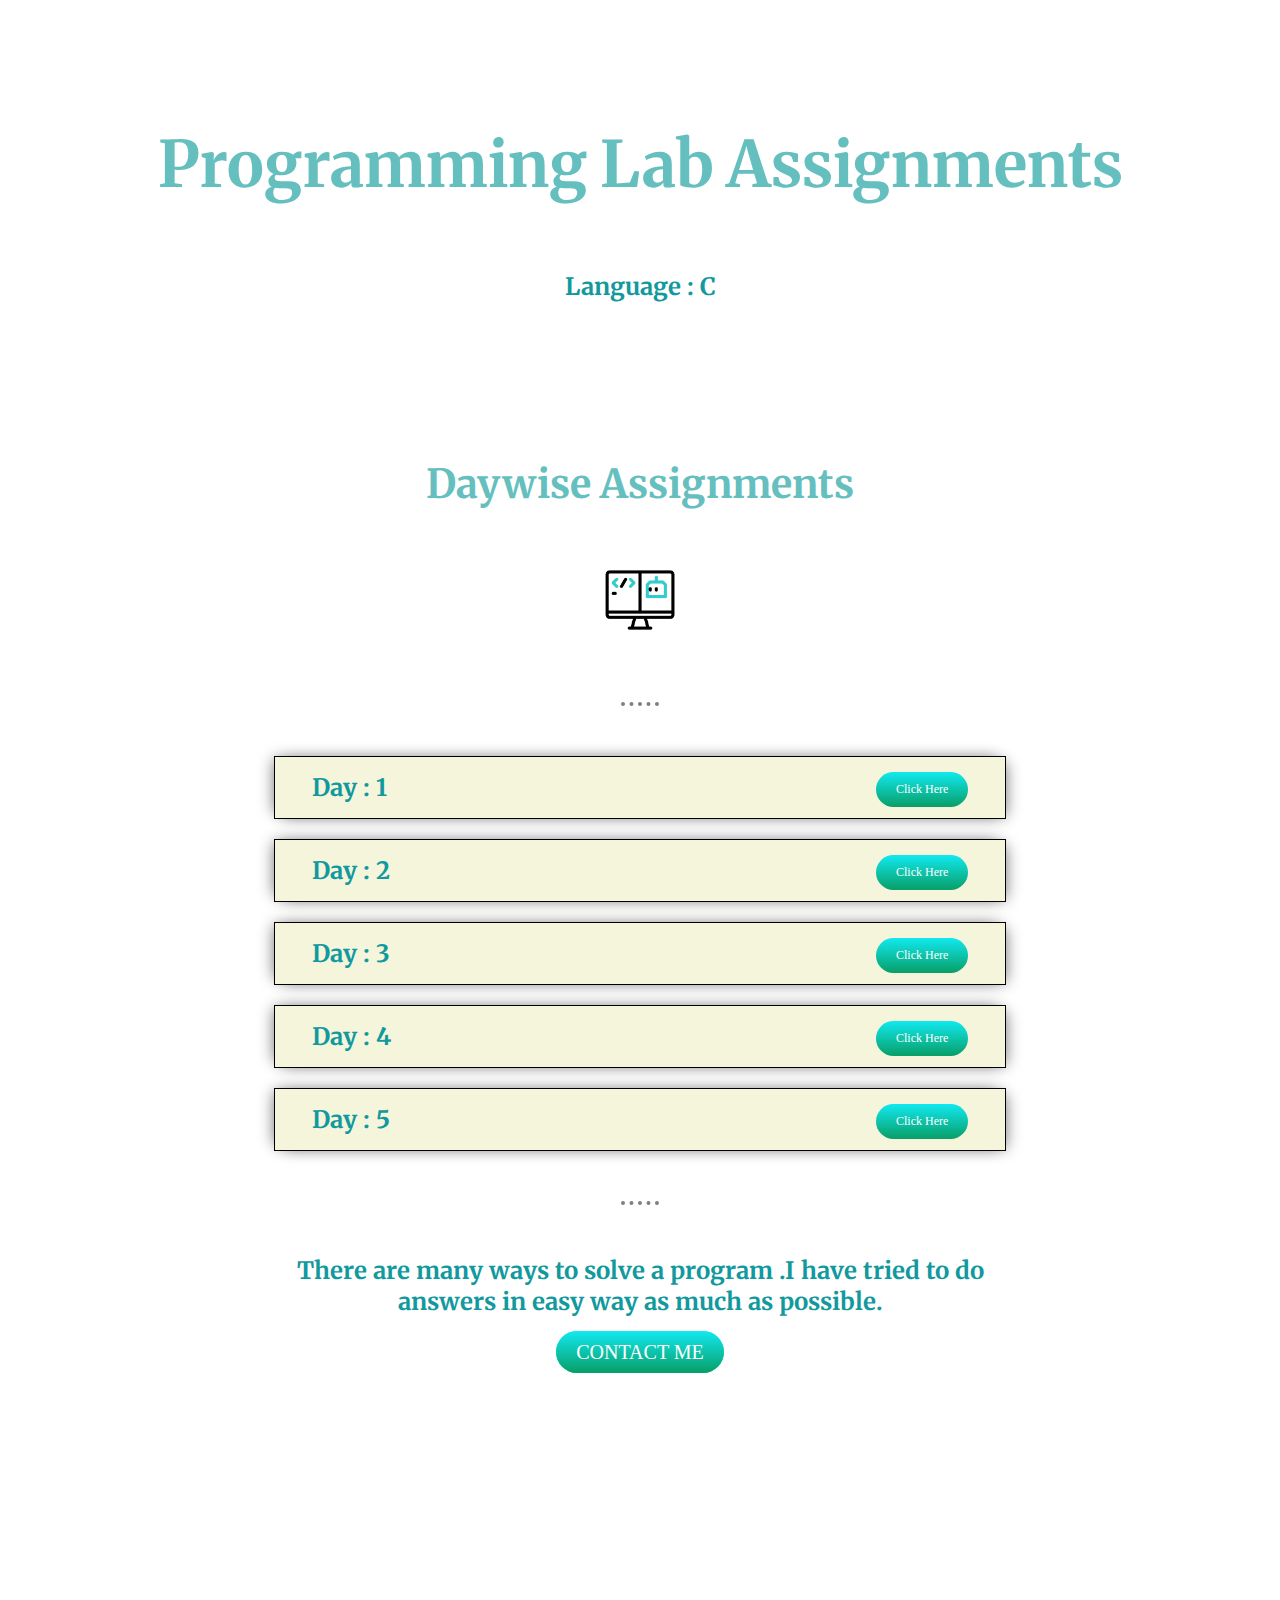
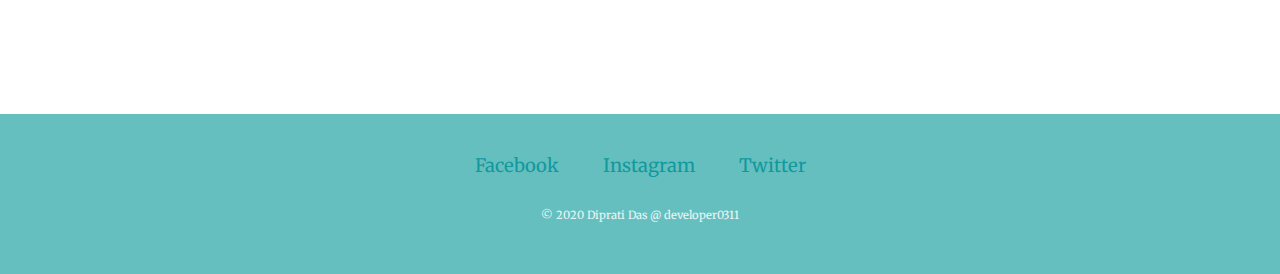
<file: index.html>
<!DOCTYPE html>
<html lang="en">
<head>
    <meta charset="UTF-8">
    <meta http-equiv="X-UA-Compatible" content="IE=edge">
    <meta name="viewport" content="width=device-width, initial-scale=1.0">
    <title>Diprati's website ❤</title>
    <link rel="stylesheet" href="style.css">
    <link rel="icon" href="favicon.ico">
    <link rel="preconnect" href="https://fonts.googleapis.com">
    <link rel="preconnect" href="https://fonts.gstatic.com" crossorigin>
    <link href="https://fonts.googleapis.com/css2?family=Merriweather:ital,wght@1,300&family=Noto+Serif:ital@1&family=Sofia+Sans+Semi+Condensed:ital,wght@1,200&display=swap" rel="stylesheet">
</head>
<body>
    <div class="top-container">
        <h1>Programming Lab Assignments</h1>
        <h3>Language : C</h3>
    </div>

    <div class="middle-container">
        <div class="day">
            <h2>Daywise Assignments</h2>
            <img class="code-picture" src="coding-picture.gif">
            <hr>
            <div class="day-row">
                <h3>Day : 1</h3>
                <a class="btn" href="day-1.html">Click Here</a>
            </div>
            <div class="day-row">
                <h3>Day : 2</h3>
                <a class="btn" href="day-2.html">Click Here</a>
            </div>
            <div class="day-row">
                <h3>Day : 3</h3>
                <a class="btn" href="day-3.html">Click Here</a>
            </div>
            <div class="day-row">
                <h3>Day : 4</h3>
                <a class="btn" href="day-4.html">Click Here</a>
            </div>
            <div class="day-row">
                <h3>Day : 5</h3>
                <a class="btn" href="day-5.html">Click Here</a>
            </div>
            <hr>
            <div class="contact-me">
                <h3>There are many ways to solve a program .I have tried to do answers in easy way as much as possible.</h3>
                <a class="btn" href="mailto:dipratidas2004@gmail.com">CONTACT ME</a>
            </div>
        </div>
    </div>

    <div class="bottom-container">
        <a class="footer-link" href="https://www.facebook.com/profile.php?id=100034527431504&mibextid=ZbWKwL">Facebook</a>
        <a class="footer-link" href="https://instagram.com/ek_villain_3114?igshid=YmMyMTA2M2Y=">Instagram</a>
        <a class="footer-link" href="https://twitter.com/lover_boy_0311?t=4eIKd6hyT37TudLRK-Igwg&s=09">Twitter</a>
        <p class="copyright-message">© 2020 Diprati Das @ developer0311</p>
    </div>
</body>
</html>
</file>
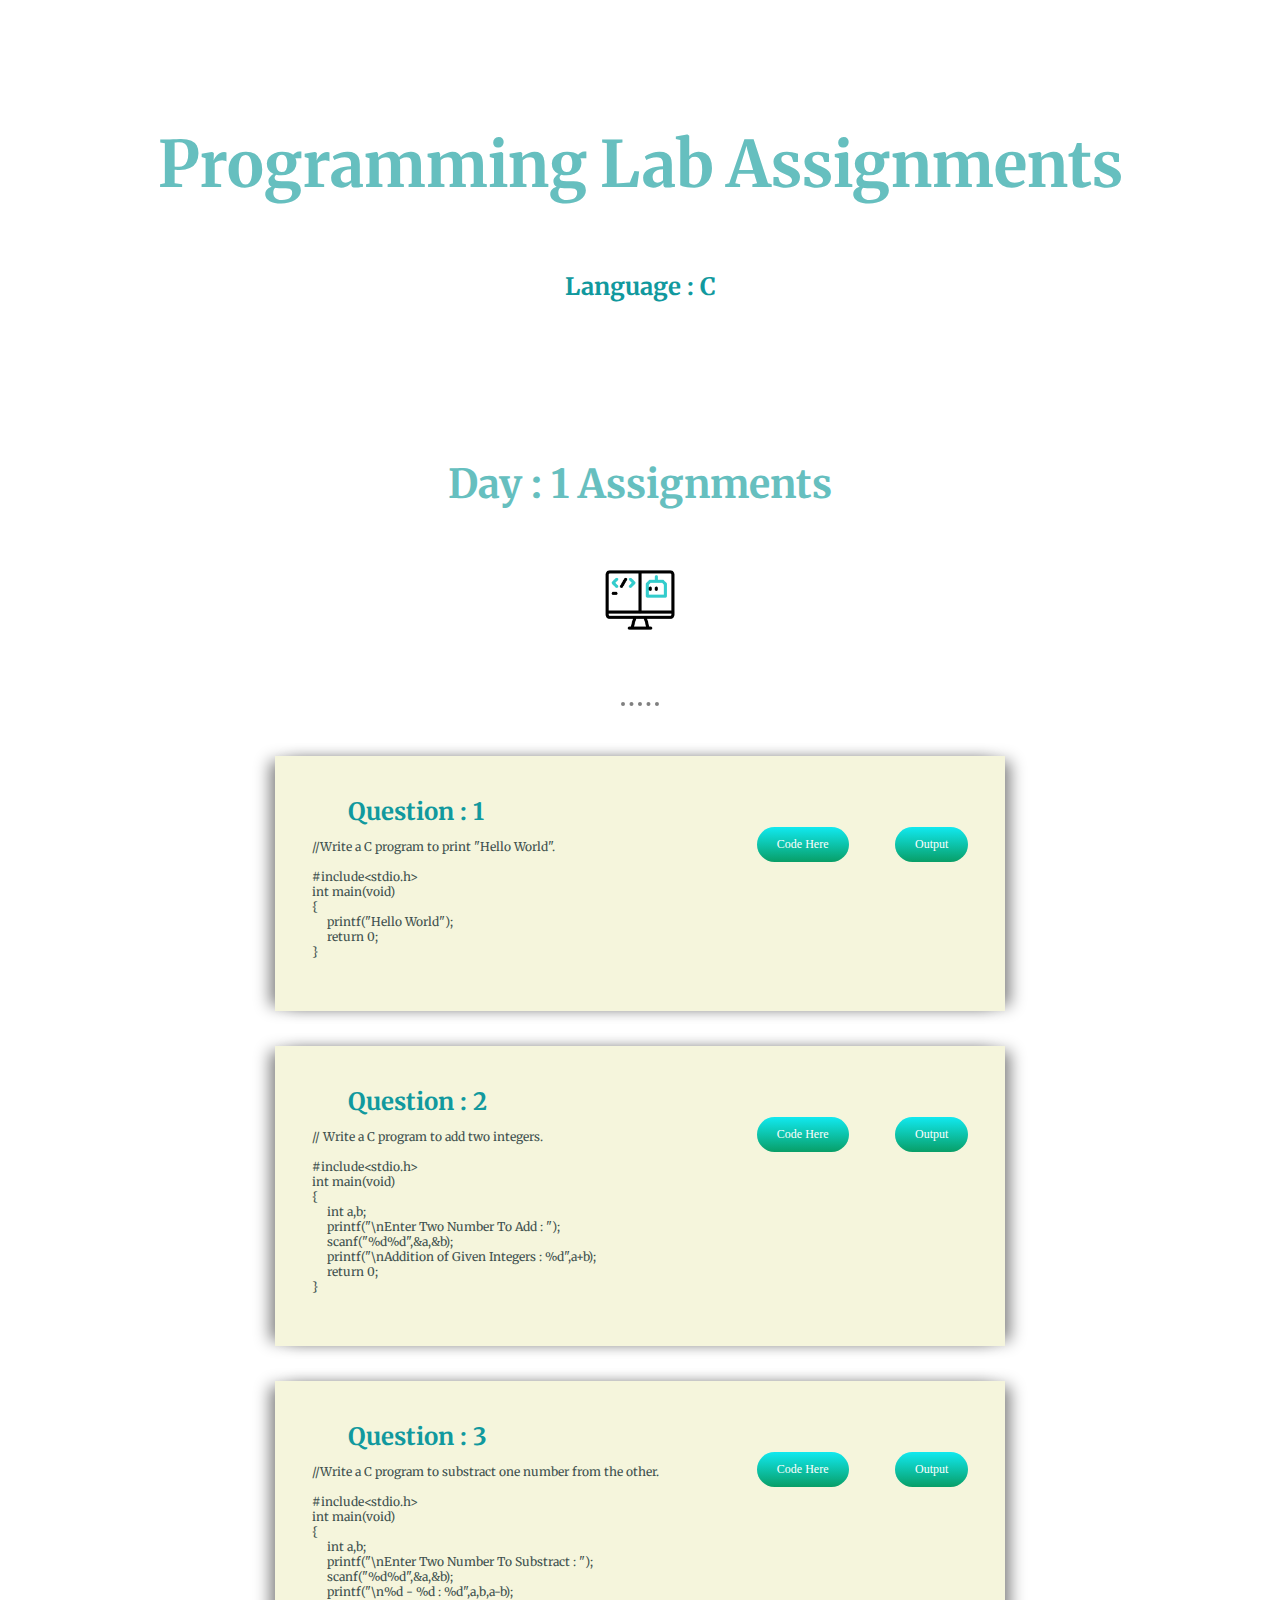
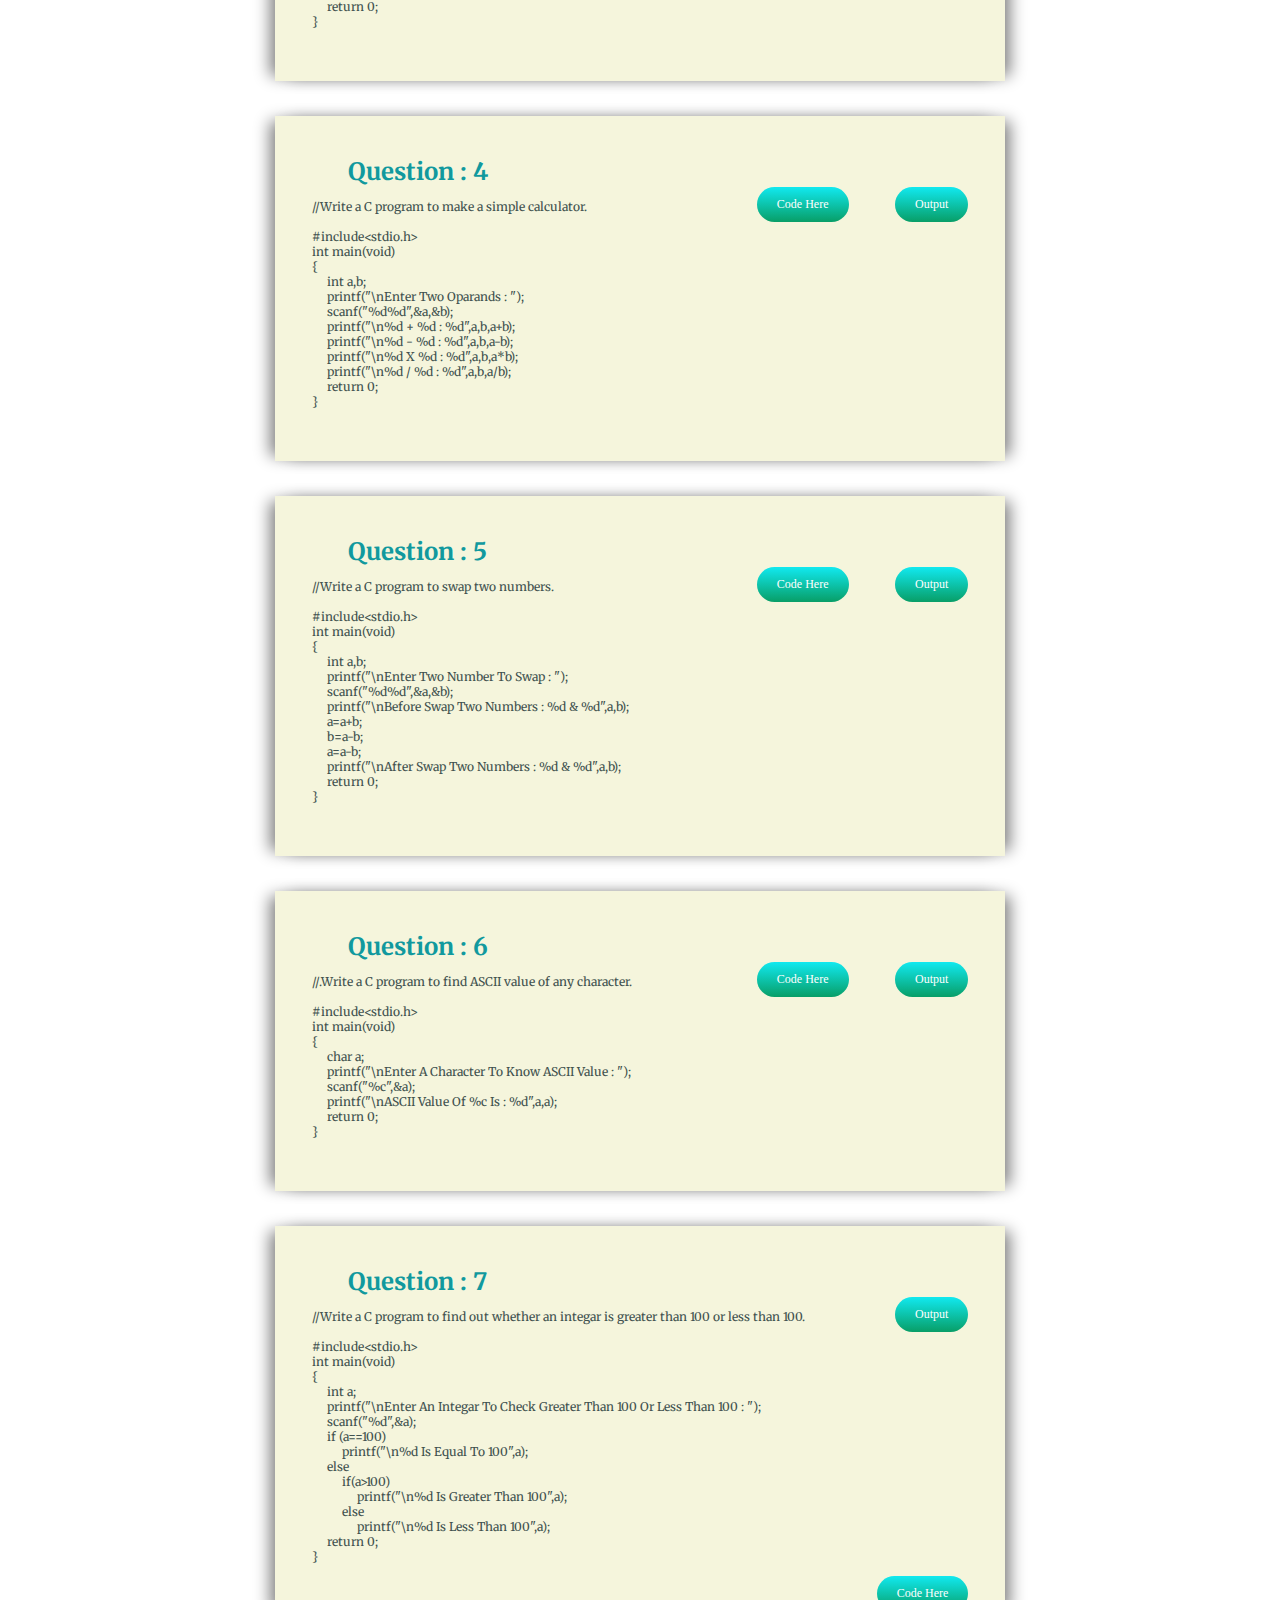
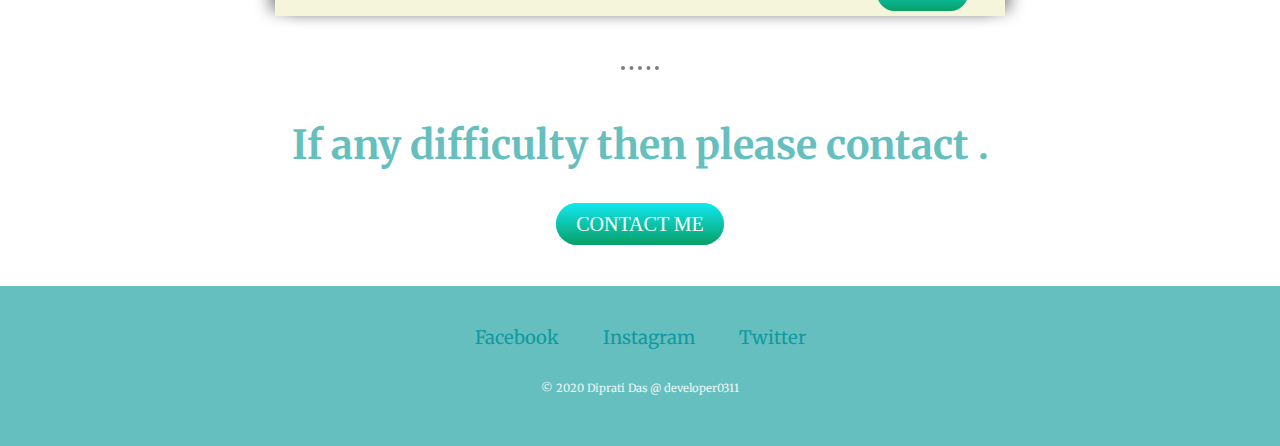
<file: day-1.html>
<!DOCTYPE html>
<html lang="en">
<head>
    <meta charset="UTF-8">
    <meta http-equiv="X-UA-Compatible" content="IE=edge">
    <meta name="viewport" content="width=device-width, initial-scale=1.0">
    <title>Diprati's website ❤</title>
    <link rel="stylesheet" href="style-1.css">
    <link rel="icon" href="favicon.ico">
    <link rel="preconnect" href="https://fonts.googleapis.com">
    <link rel="preconnect" href="https://fonts.gstatic.com" crossorigin>
    <link href="https://fonts.googleapis.com/css2?family=Merriweather:ital,wght@1,300&family=Noto+Serif:ital@1&family=Sofia+Sans+Semi+Condensed:ital,wght@1,200&display=swap" rel="stylesheet">
</head>
<body>
    <div class="top-container">
        <h1>Programming Lab Assignments</h1>
        <h3>Language : C</h3>
    </div>

    <div class="middle-container">
        <div class="day-1">
            <h2>Day : 1 Assignments</h2>
            <img class="code-picture" src="coding-picture.gif">
            <hr>
            <div class="ans-row">
                <h3>Question : 1</h3><br>
                <p>//Write a C program to print "Hello World".<br><br>
                    #include&#60stdio.h&#62<br>
                    int main(void)<br>
                    {<br>
                    &nbsp&nbsp&nbsp&nbsp    printf("Hello World");<br>
                    &nbsp&nbsp&nbsp&nbsp    return 0;<br>
                    }<br></p>
                <a class="btn" href="hello-world.png">Output</a>
                <a class="btn" href="hello-world.cpp">Code Here</a>
            </div>

            <div class="ans-row">
                <h3>Question : 2</h3><br>
                <p>// Write a C program to add two integers.<br><br>
                    #include&#60stdio.h&#62<br>
                    int main(void)<br>
                    {<br>
                    &nbsp&nbsp&nbsp&nbsp    int a,b;<br>
                    &nbsp&nbsp&nbsp&nbsp    printf("\nEnter Two Number To Add : ");<br>
                    &nbsp&nbsp&nbsp&nbsp    scanf("%d%d",&a,&b);<br>
                    &nbsp&nbsp&nbsp&nbsp    printf("\nAddition of Given Integers : %d",a+b);<br>
                    &nbsp&nbsp&nbsp&nbsp    return 0;<br>
                    }<br></p>
                <a class="btn" href="add-two-integers.png">Output</a>
                <a class="btn" href="add-two-integers.cpp">Code Here</a>
            </div>
            <div class="ans-row">
                <h3>Question : 3</h3><br>
                <p>//Write a C program to substract one number from the other.<br><br>
                    #include&#60stdio.h&#62<br>
                    int main(void)<br>
                    {<br>
                    &nbsp&nbsp&nbsp&nbsp    int a,b;<br>
                    &nbsp&nbsp&nbsp&nbsp    printf("\nEnter Two Number To Substract : ");<br>
                    &nbsp&nbsp&nbsp&nbsp    scanf("%d%d",&a,&b);<br>
                    &nbsp&nbsp&nbsp&nbsp    printf("\n%d - %d : %d",a,b,a-b);<br>
                    &nbsp&nbsp&nbsp&nbsp    return 0;<br>
                    }<br></p>
                <a class="btn" href="substract-one-from-the-other.png">Output</a>
                <a class="btn" href="substract-one-from-the-other.cpp">Code Here</a>
            </div>
            <div class="ans-row">
                <h3>Question : 4</h3><br>
                <p>//Write a C program to make a simple calculator.<br><br>
                    #include&#60stdio.h&#62<br>
                    int main(void)<br>
                    {<br>
                    &nbsp&nbsp&nbsp&nbsp    int a,b;<br>
                    &nbsp&nbsp&nbsp&nbsp    printf("\nEnter Two Oparands : ");<br>
                    &nbsp&nbsp&nbsp&nbsp    scanf("%d%d",&a,&b);<br>
                    &nbsp&nbsp&nbsp&nbsp    printf("\n%d + %d : %d",a,b,a+b);<br>
                    &nbsp&nbsp&nbsp&nbsp    printf("\n%d - %d : %d",a,b,a-b);<br>
                    &nbsp&nbsp&nbsp&nbsp    printf("\n%d X %d : %d",a,b,a*b);<br>
                    &nbsp&nbsp&nbsp&nbsp    printf("\n%d / %d : %d",a,b,a/b);<br>
                    &nbsp&nbsp&nbsp&nbsp    return 0;<br>
                    }<br></p>
                <a class="btn" href="simple-calculator.png">Output</a>
                <a class="btn" href="simple-calculator.cpp">Code Here</a>
            </div>
            <div class="ans-row">
                <h3>Question : 5</h3><br>
                <p>//Write a C program to swap two numbers.<br><br>
                    #include&#60stdio.h&#62<br>
                    int main(void)<br>
                    {<br>
                    &nbsp&nbsp&nbsp&nbsp    int a,b;<br>
                    &nbsp&nbsp&nbsp&nbsp    printf("\nEnter Two Number To Swap : ");<br>
                    &nbsp&nbsp&nbsp&nbsp    scanf("%d%d",&a,&b);<br>
                    &nbsp&nbsp&nbsp&nbsp    printf("\nBefore Swap Two Numbers : %d & %d",a,b);<br>
                    &nbsp&nbsp&nbsp&nbsp    a=a+b;<br>
                    &nbsp&nbsp&nbsp&nbsp    b=a-b;<br>
                    &nbsp&nbsp&nbsp&nbsp    a=a-b;<br>
                    &nbsp&nbsp&nbsp&nbsp    printf("\nAfter Swap Two Numbers : %d & %d",a,b);<br>
                    &nbsp&nbsp&nbsp&nbsp    return 0;<br>
                    }<br></p>
                <a class="btn" href="swap-two-numbers.png">Output</a>
                <a class="btn" href="swap-two-numbers.cpp">Code Here</a>
            </div>
            <div class="ans-row">
                <h3>Question : 6</h3><br>
                <p>//.Write a C program to find ASCII value of any character.<br><br>
                    #include&#60stdio.h&#62<br>
                    int main(void)<br>
                    {<br>
                    &nbsp&nbsp&nbsp&nbsp    char a;<br>
                    &nbsp&nbsp&nbsp&nbsp    printf("\nEnter A Character To Know ASCII Value : ");<br>
                    &nbsp&nbsp&nbsp&nbsp    scanf("%c",&a);<br>
                    &nbsp&nbsp&nbsp&nbsp    printf("\nASCII Value Of %c Is : %d",a,a);<br>
                    &nbsp&nbsp&nbsp&nbsp    return 0;<br>
                    }<br></p>
                <a class="btn" href="ASCII-value-of-any-character.png">Output</a>
                <a class="btn" href="ASCII-value-of-any-character.cpp">Code Here</a>
            </div>
            <div class="ans-row">
                <h3>Question : 7</h3><br>
                <p>//Write a C program to find out whether an integar is greater than 100 or less than 100.<br><br>
                    #include&#60stdio.h&#62<br>
                    int main(void)<br>
                    {<br>
                    &nbsp&nbsp&nbsp&nbsp    int a;<br>
                    &nbsp&nbsp&nbsp&nbsp    printf("\nEnter An Integar To Check Greater Than 100 Or Less Than 100 : ");<br>
                    &nbsp&nbsp&nbsp&nbsp    scanf("%d",&a);<br>
                    &nbsp&nbsp&nbsp&nbsp    if (a==100)<br>
                    &nbsp&nbsp&nbsp&nbsp    &nbsp&nbsp&nbsp&nbsp    printf("\n%d Is Equal To 100",a);<br>
                    &nbsp&nbsp&nbsp&nbsp    else<br>
                    &nbsp&nbsp&nbsp&nbsp    &nbsp&nbsp&nbsp&nbsp    if(a>100)<br>
                    &nbsp&nbsp&nbsp&nbsp    &nbsp&nbsp&nbsp&nbsp    &nbsp&nbsp&nbsp&nbsp    printf("\n%d Is Greater Than 100",a);<br>
                    &nbsp&nbsp&nbsp&nbsp    &nbsp&nbsp&nbsp&nbsp    else<br>
                    &nbsp&nbsp&nbsp&nbsp    &nbsp&nbsp&nbsp&nbsp    &nbsp&nbsp&nbsp&nbsp    printf("\n%d Is Less Than 100",a);<br>
                    &nbsp&nbsp&nbsp&nbsp    return 0;<br>
                    }<br></p>
                <a class="btn" href="whether-an-integar-is-greater-than-100-or-less-than-100.png">Output</a>
                <a class="btn" href="whether-an-integar-is-greater-than-100-or-less-than-100.cpp">Code Here</a>
            </div>
            <!--<div class="ans-row">
                <h3>Question : </h3><br>
                <p></p>
                <a class="btn" href="">Output</a>
                <a class="btn" href="">Code Here</a>
            </div>-->
            <hr>
            <div class="contact-me">
                <h2>If any difficulty then please contact .</h2>
                <a class="btn" href="mailto:dipratidas2004@gmail.com">CONTACT ME</a>
            </div>
        </div>
    </div>

    <div class="bottom-container">
        <a class="footer-link" href="https://www.facebook.com/profile.php?id=100034527431504&mibextid=ZbWKwL">Facebook</a>
        <a class="footer-link" href="https://instagram.com/ek_villain_3114?igshid=YmMyMTA2M2Y=">Instagram</a>
        <a class="footer-link" href="https://twitter.com/lover_boy_0311?t=4eIKd6hyT37TudLRK-Igwg&s=09">Twitter</a>
        <p class="copyright-message">© 2020 Diprati Das @ developer0311</p>
    </div>
</body>
</html>
</file>
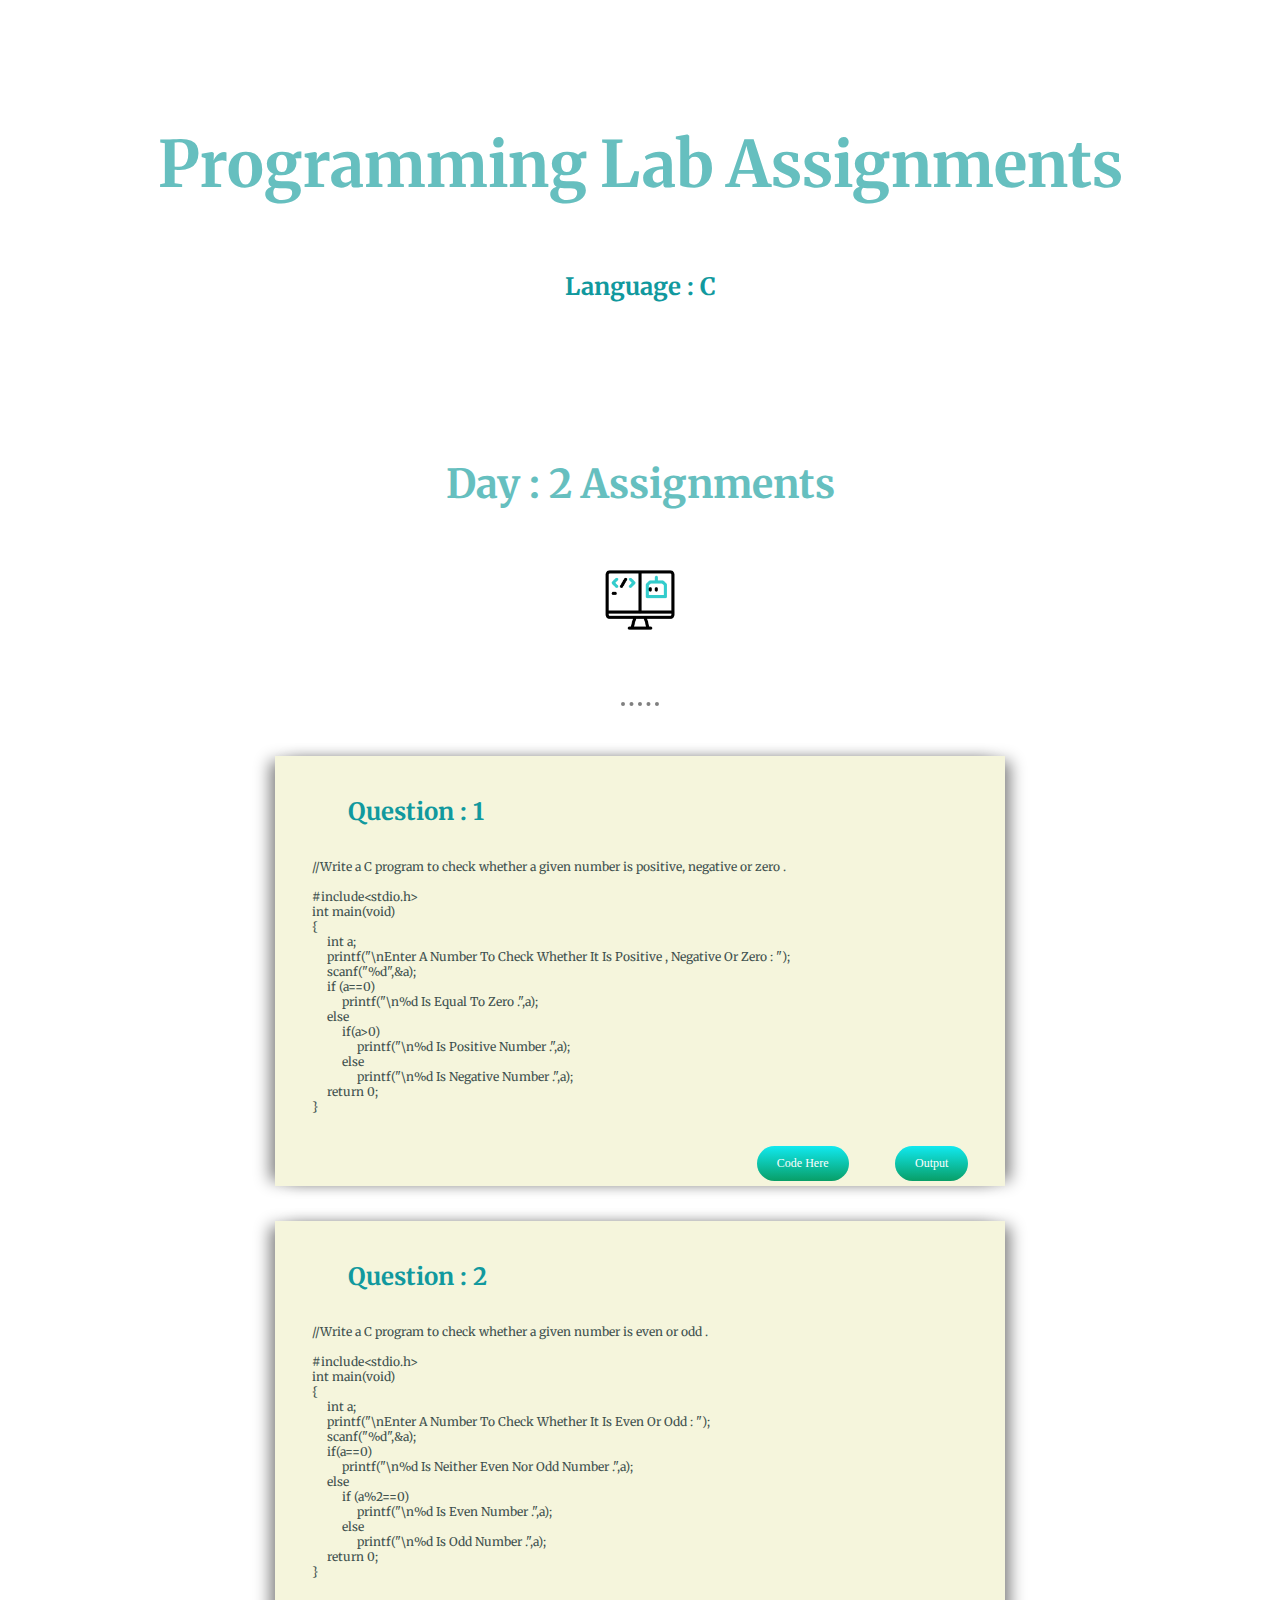
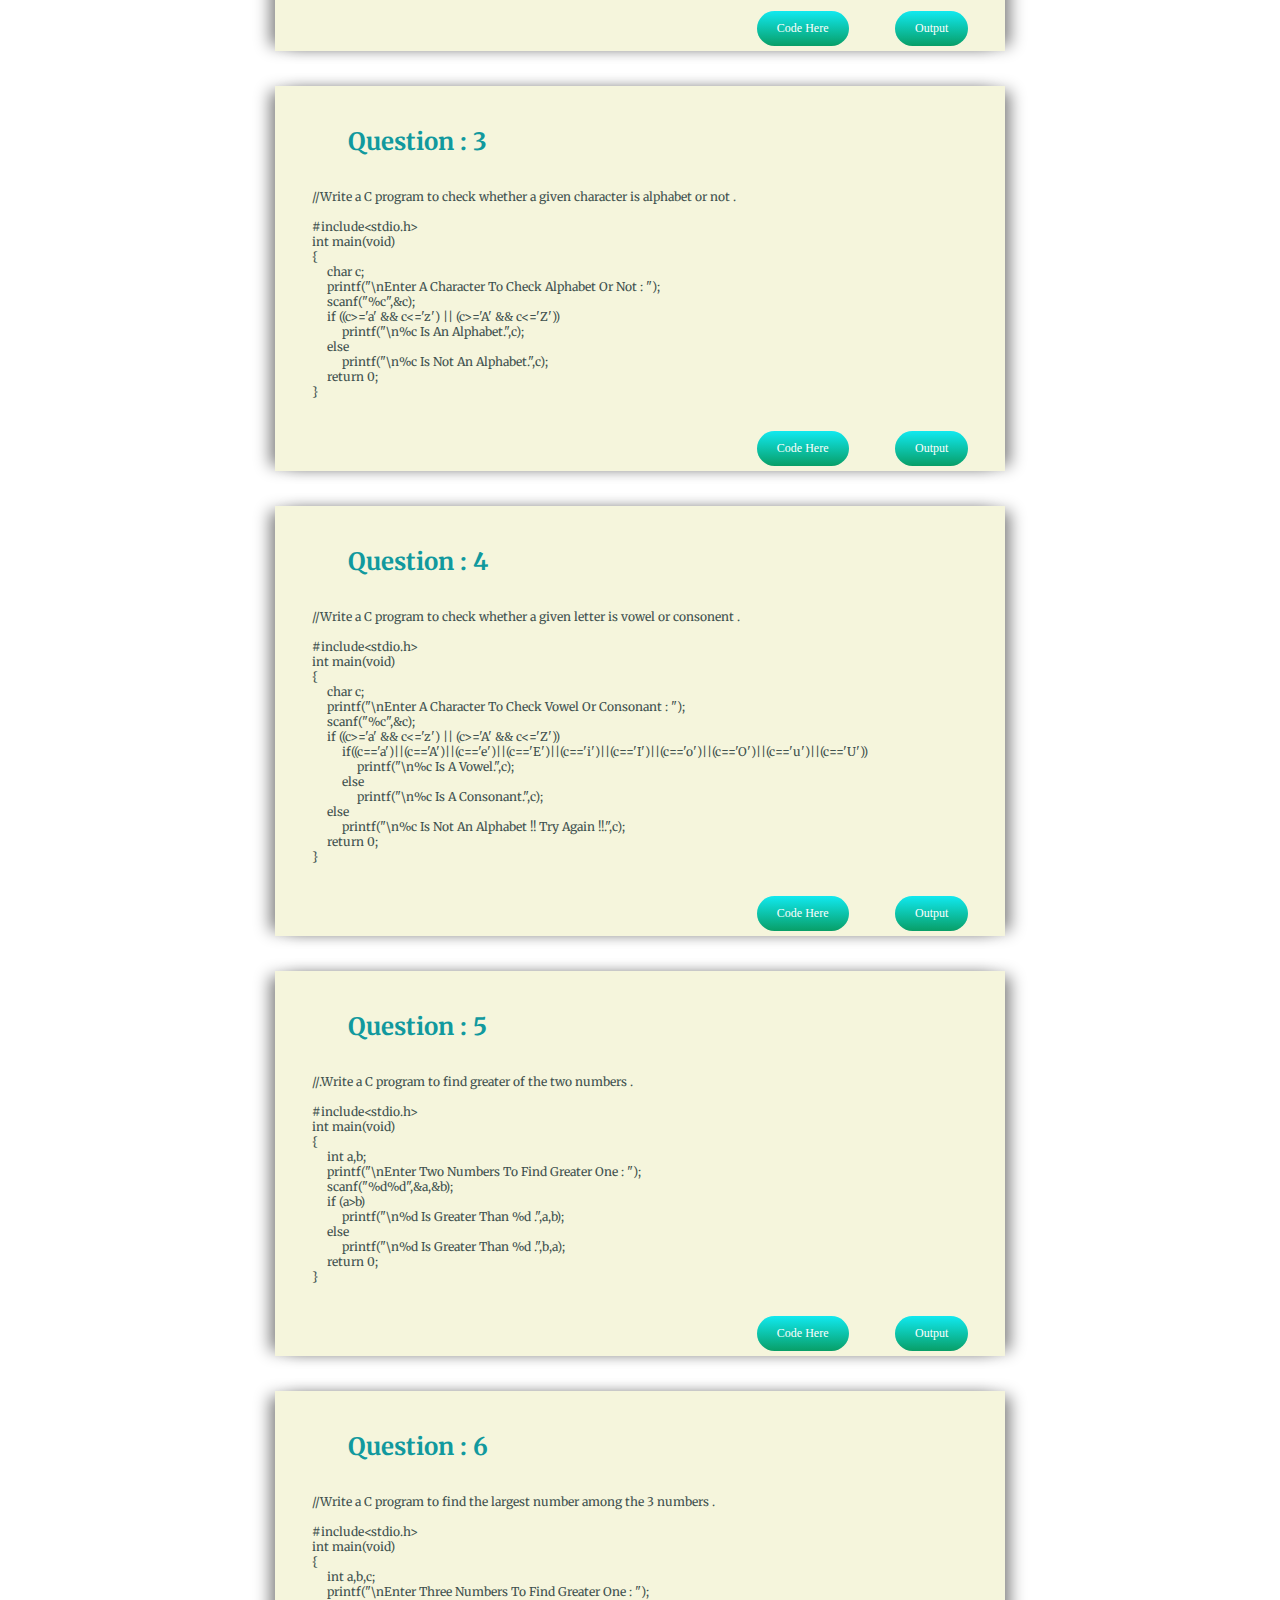
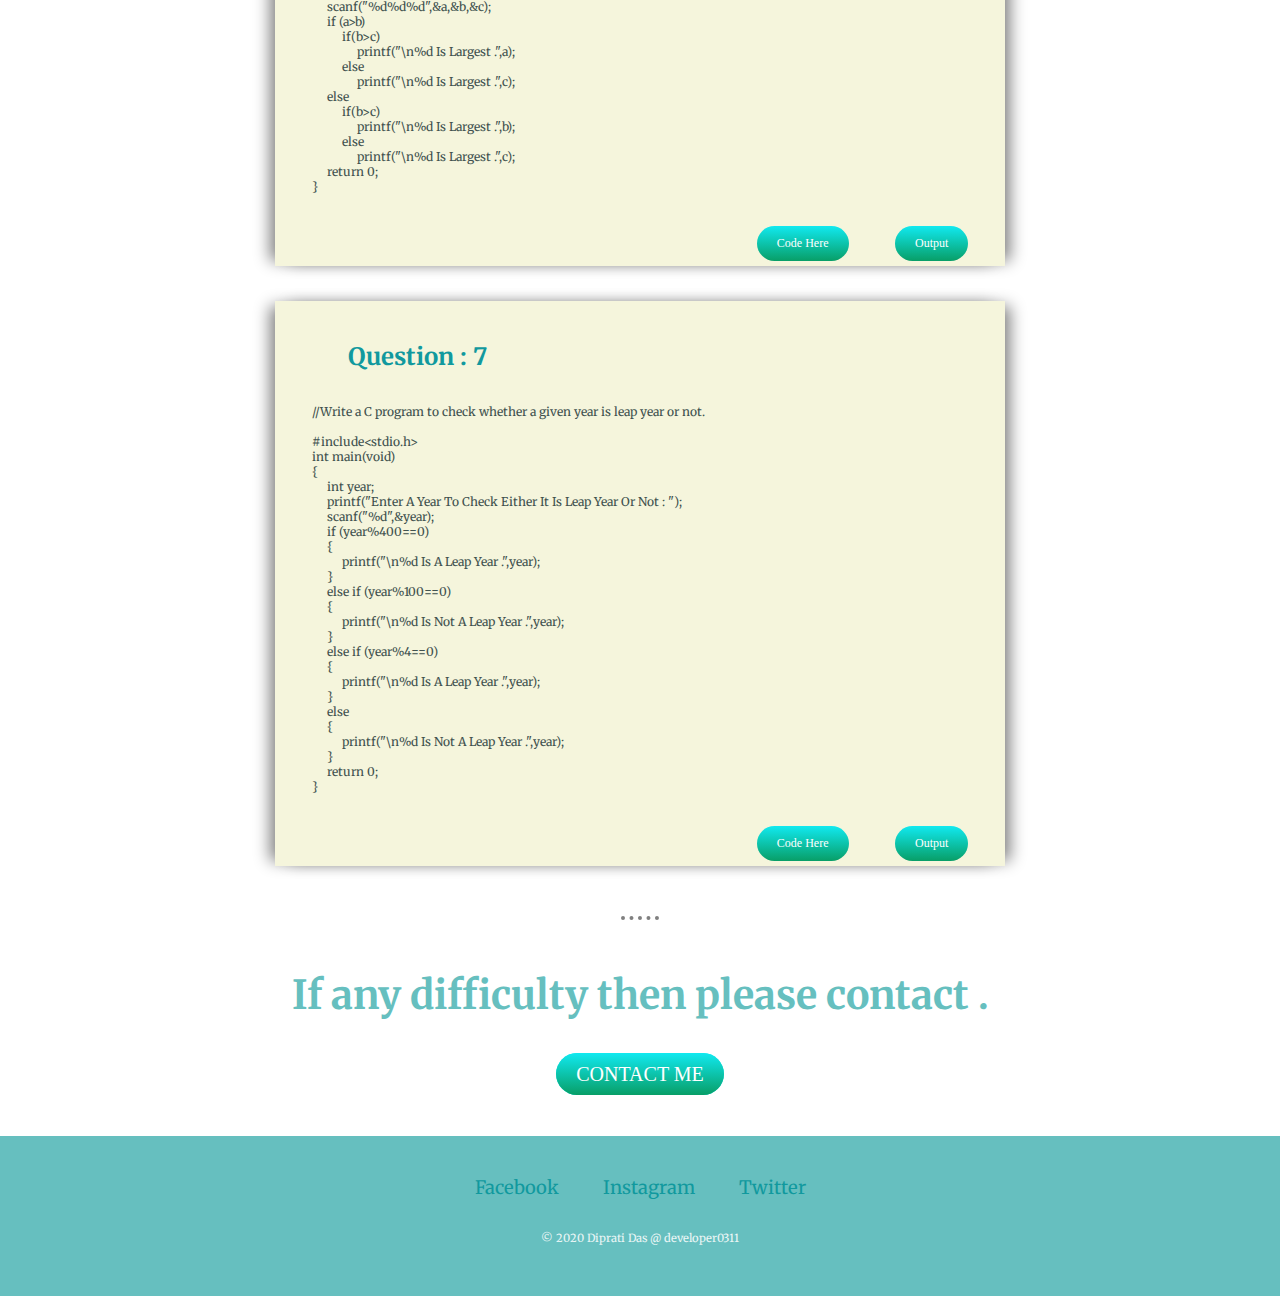
<file: day-2.html>
<!DOCTYPE html>
<html lang="en">
<head>
    <meta charset="UTF-8">
    <meta http-equiv="X-UA-Compatible" content="IE=edge">
    <meta name="viewport" content="width=device-width, initial-scale=1.0">
    <title>Diprati's website ❤</title>
    <link rel="stylesheet" href="style-1.css">
    <link rel="icon" href="favicon.ico">
    <link rel="preconnect" href="https://fonts.googleapis.com">
    <link rel="preconnect" href="https://fonts.gstatic.com" crossorigin>
    <link href="https://fonts.googleapis.com/css2?family=Merriweather:ital,wght@1,300&family=Noto+Serif:ital@1&family=Sofia+Sans+Semi+Condensed:ital,wght@1,200&display=swap" rel="stylesheet">
</head>

<body>
    <div class="top-container">
        <h1>Programming Lab Assignments</h1>
        <h3>Language : C</h3>
    </div>

    <div class="middle-container">
        <div class="day-1">
            <h2>Day : 2 Assignments</h2>
            <img class="code-picture" src="coding-picture.gif">
            <hr>
            <div class="ans-row">
                <h3>Question : 1</h3><br><br>
                <p>//Write a C program to check whether a given number is positive, negative or zero .<br><br>
                    #include&#60stdio.h&#62<br>
                    int main(void)<br>
                    {<br>
                    &nbsp&nbsp&nbsp&nbsp    int a;<br>
                    &nbsp&nbsp&nbsp&nbsp    printf("\nEnter A Number To Check Whether It Is Positive , Negative Or Zero : ");<br>
                    &nbsp&nbsp&nbsp&nbsp    scanf("%d",&a);<br>
                    &nbsp&nbsp&nbsp&nbsp    if (a==0)<br>
                    &nbsp&nbsp&nbsp&nbsp    &nbsp&nbsp&nbsp&nbsp    printf("\n%d Is Equal To Zero .",a);<br>
                    &nbsp&nbsp&nbsp&nbsp    else<br>
                    &nbsp&nbsp&nbsp&nbsp    &nbsp&nbsp&nbsp&nbsp    if(a>0)<br>
                    &nbsp&nbsp&nbsp&nbsp    &nbsp&nbsp&nbsp&nbsp    &nbsp&nbsp&nbsp&nbsp    printf("\n%d Is Positive Number .",a);<br>
                    &nbsp&nbsp&nbsp&nbsp    &nbsp&nbsp&nbsp&nbsp    else<br>
                    &nbsp&nbsp&nbsp&nbsp    &nbsp&nbsp&nbsp&nbsp    &nbsp&nbsp&nbsp&nbsp    printf("\n%d Is Negative Number .",a);<br>
                    &nbsp&nbsp&nbsp&nbsp    return 0;<br>
                    }<br></p><br><br>
                <a class="btn" href="a-given-number-is-positive-negative-or-zero.png">Output</a>
                <a class="btn" href="a-given-number-is-positive-negative-or-zero.cpp">Code Here</a>
            </div>

            <div class="ans-row">
                <h3>Question : 2</h3><br><br>
                <p>//Write a C program to check whether a given number is even or odd .<br><br>
                    #include&#60stdio.h&#62<br>
                    int main(void)<br>
                    {<br>
                    &nbsp&nbsp&nbsp&nbsp    int a;<br>
                    &nbsp&nbsp&nbsp&nbsp    printf("\nEnter A Number To Check Whether It Is Even Or Odd : ");<br>
                    &nbsp&nbsp&nbsp&nbsp    scanf("%d",&a);<br>
                    &nbsp&nbsp&nbsp&nbsp    if(a==0)<br>
                    &nbsp&nbsp&nbsp&nbsp    &nbsp&nbsp&nbsp&nbsp    printf("\n%d Is Neither Even Nor Odd Number .",a);<br>
                    &nbsp&nbsp&nbsp&nbsp    else	<br>
                    &nbsp&nbsp&nbsp&nbsp    &nbsp&nbsp&nbsp&nbsp    if (a%2==0)<br>
                    &nbsp&nbsp&nbsp&nbsp    &nbsp&nbsp&nbsp&nbsp    &nbsp&nbsp&nbsp&nbsp    printf("\n%d Is Even Number .",a);<br>
                    &nbsp&nbsp&nbsp&nbsp    &nbsp&nbsp&nbsp&nbsp    else<br>
                    &nbsp&nbsp&nbsp&nbsp    &nbsp&nbsp&nbsp&nbsp    &nbsp&nbsp&nbsp&nbsp    printf("\n%d Is Odd Number .",a);<br>
                    &nbsp&nbsp&nbsp&nbsp    return 0;<br>
                    }<br></p><br><br>
                <a class="btn" href="a-given-number-is-even-or-odd.png">Output</a>
                <a class="btn" href="a-given-number-is-even-or-odd.cpp">Code Here</a>
            </div>
            <div class="ans-row">
                <h3>Question : 3</h3><br><br>
                <p>//Write a C program to check whether a given character is alphabet or not .<br><br>
                    #include&#60stdio.h&#62<br>
                    int main(void) <br>
                    {<br>
                    &nbsp&nbsp&nbsp&nbsp    char c;<br>
                    &nbsp&nbsp&nbsp&nbsp    printf("\nEnter A Character To Check Alphabet Or Not : ");<br>
                    &nbsp&nbsp&nbsp&nbsp    scanf("%c",&c);<br>
                    &nbsp&nbsp&nbsp&nbsp    if ((c>='a' && c&lt;='z') || (c>='A' && c&lt;='Z'))<br>
                    &nbsp&nbsp&nbsp&nbsp    &nbsp&nbsp&nbsp&nbsp    printf("\n%c Is An Alphabet.",c);<br>
                    &nbsp&nbsp&nbsp&nbsp    else<br>
                    &nbsp&nbsp&nbsp&nbsp    &nbsp&nbsp&nbsp&nbsp    printf("\n%c Is Not An Alphabet.",c);<br>
                    &nbsp&nbsp&nbsp&nbsp    return 0;<br>
                    }<br></p><br><br>
                <a class="btn" href="alphabet-or-not.png">Output</a>
                <a class="btn" href="alphabet-or-not.cpp">Code Here</a>
            </div>
            <div class="ans-row">
                <h3>Question : 4</h3><br><br>
                <p>//Write a C program to check whether a given letter  is vowel or consonent .<br><br>
                    #include&#60stdio.h&#62<br>
                    int main(void) <br>
                    {<br>
                    &nbsp&nbsp&nbsp&nbsp    char c;<br>
                    &nbsp&nbsp&nbsp&nbsp    printf("\nEnter A Character To Check Vowel Or Consonant : ");<br>
                    &nbsp&nbsp&nbsp&nbsp    scanf("%c",&c);<br>
                    &nbsp&nbsp&nbsp&nbsp    if ((c>='a' && c&lt;='z') || (c>='A' && c&lt;='Z'))<br>
                    &nbsp&nbsp&nbsp&nbsp    &nbsp&nbsp&nbsp&nbsp    if((c=='a')||(c=='A')||(c=='e')||(c=='E')||(c=='i')||(c=='I')||(c=='o')||(c=='O')||(c=='u')||(c=='U'))<br>
                    &nbsp&nbsp&nbsp&nbsp    &nbsp&nbsp&nbsp&nbsp    &nbsp&nbsp&nbsp&nbsp    printf("\n%c Is A Vowel.",c);<br>
                    &nbsp&nbsp&nbsp&nbsp    &nbsp&nbsp&nbsp&nbsp    else<br>
                    &nbsp&nbsp&nbsp&nbsp    &nbsp&nbsp&nbsp&nbsp    &nbsp&nbsp&nbsp&nbsp    printf("\n%c Is A Consonant.",c);<br>
                    &nbsp&nbsp&nbsp&nbsp    else<br>
                    &nbsp&nbsp&nbsp&nbsp    &nbsp&nbsp&nbsp&nbsp    printf("\n%c Is Not An Alphabet !! Try Again !!.",c);<br>
                    &nbsp&nbsp&nbsp&nbsp    return 0;<br>
                    }<br></p><br><br>
                <a class="btn" href="vowel-or-consonent.png">Output</a>
                <a class="btn" href="vowel-or-consonent.cpp">Code Here</a>
            </div>
            <div class="ans-row">
                <h3>Question : 5</h3><br><br>
                <p>//.Write a C program to find greater of the two numbers .<br><br>
                    #include&#60stdio.h&#62<br>
                    int main(void) <br>
                    {<br>
                    &nbsp&nbsp&nbsp&nbsp    int a,b;<br>
                    &nbsp&nbsp&nbsp&nbsp    printf("\nEnter Two Numbers To Find Greater One : ");<br>
                    &nbsp&nbsp&nbsp&nbsp    scanf("%d%d",&a,&b);<br>
                    &nbsp&nbsp&nbsp&nbsp    if (a>b)<br>
                    &nbsp&nbsp&nbsp&nbsp    &nbsp&nbsp&nbsp&nbsp    printf("\n%d Is Greater Than %d .",a,b);<br>
                    &nbsp&nbsp&nbsp&nbsp    else<br>
                    &nbsp&nbsp&nbsp&nbsp    &nbsp&nbsp&nbsp&nbsp    printf("\n%d Is Greater Than %d .",b,a);<br>
                    &nbsp&nbsp&nbsp&nbsp    return 0;<br>
                    }<br></p><br><br>
                <a class="btn" href="greater-of-the-two-numbers.png">Output</a>
                <a class="btn" href="greater-of-the-two-numbers.cpp">Code Here</a>
            </div>
            <div class="ans-row">
                <h3>Question : 6</h3><br><br>
                <p>//Write a C program to find the largest number among the 3 numbers .<br><br>
                    #include&#60stdio.h&#62<br>
                    int main(void) <br>
                    {<br>
                    &nbsp&nbsp&nbsp&nbsp    int a,b,c;<br>
                    &nbsp&nbsp&nbsp&nbsp    printf("\nEnter Three Numbers To Find Greater One : ");<br>
                    &nbsp&nbsp&nbsp&nbsp    scanf("%d%d%d",&a,&b,&c);<br>
                    &nbsp&nbsp&nbsp&nbsp    if (a>b)<br>
                    &nbsp&nbsp&nbsp&nbsp    &nbsp&nbsp&nbsp&nbsp    if(b>c)<br>
                    &nbsp&nbsp&nbsp&nbsp    &nbsp&nbsp&nbsp&nbsp    &nbsp&nbsp&nbsp&nbsp    printf("\n%d Is Largest .",a);<br>
                    &nbsp&nbsp&nbsp&nbsp    &nbsp&nbsp&nbsp&nbsp    else<br>
                    &nbsp&nbsp&nbsp&nbsp    &nbsp&nbsp&nbsp&nbsp    &nbsp&nbsp&nbsp&nbsp    printf("\n%d Is Largest .",c);<br>
                    &nbsp&nbsp&nbsp&nbsp    else<br>
                    &nbsp&nbsp&nbsp&nbsp    &nbsp&nbsp&nbsp&nbsp    if(b>c)<br>
                    &nbsp&nbsp&nbsp&nbsp    &nbsp&nbsp&nbsp&nbsp    &nbsp&nbsp&nbsp&nbsp    printf("\n%d Is Largest .",b);<br>
                    &nbsp&nbsp&nbsp&nbsp    &nbsp&nbsp&nbsp&nbsp    else<br>
                    &nbsp&nbsp&nbsp&nbsp    &nbsp&nbsp&nbsp&nbsp    &nbsp&nbsp&nbsp&nbsp    printf("\n%d Is Largest .",c);<br>
                    &nbsp&nbsp&nbsp&nbsp    return 0;<br>
                    }<br></p><br><br>
                <a class="btn" href="largest-number-among-the-3-numbers.png">Output</a>
                <a class="btn" href="largest-number-among-the-3-numbers.cpp">Code Here</a>
            </div>
            <div class="ans-row">
                <h3>Question : 7</h3><br><br>
                <p>//Write a C program to check whether a given year is leap year or not.<br><br>
                    #include&#60stdio.h&#62<br>
                    int main(void)<br>
                    {<br>
                    &nbsp&nbsp&nbsp&nbsp   int year;<br>
                    &nbsp&nbsp&nbsp&nbsp   printf("Enter A Year To Check Either It Is Leap Year Or Not : ");<br>
                    &nbsp&nbsp&nbsp&nbsp   scanf("%d",&year);<br>
                    &nbsp&nbsp&nbsp&nbsp   if (year%400==0)<br>
                    &nbsp&nbsp&nbsp&nbsp   {<br>
                    &nbsp&nbsp&nbsp&nbsp    &nbsp&nbsp&nbsp&nbsp  printf("\n%d Is A Leap Year .",year);<br>
                    &nbsp&nbsp&nbsp&nbsp   }<br>
                    &nbsp&nbsp&nbsp&nbsp   else if (year%100==0)<br>
                    &nbsp&nbsp&nbsp&nbsp   {<br>
                    &nbsp&nbsp&nbsp&nbsp    &nbsp&nbsp&nbsp&nbsp  printf("\n%d Is Not A Leap Year .",year);<br>
                    &nbsp&nbsp&nbsp&nbsp   }<br>
                    &nbsp&nbsp&nbsp&nbsp   else if (year%4==0)<br>
                    &nbsp&nbsp&nbsp&nbsp   {<br>
                    &nbsp&nbsp&nbsp&nbsp    &nbsp&nbsp&nbsp&nbsp  printf("\n%d Is A Leap Year .",year);<br>
                    &nbsp&nbsp&nbsp&nbsp   }<br>
                    &nbsp&nbsp&nbsp&nbsp   else<br>
                    &nbsp&nbsp&nbsp&nbsp   {<br>
                    &nbsp&nbsp&nbsp&nbsp    &nbsp&nbsp&nbsp&nbsp  printf("\n%d Is Not A Leap Year .",year);<br>
                    &nbsp&nbsp&nbsp&nbsp   }<br>
                    &nbsp&nbsp&nbsp&nbsp   return 0;<br>
                    }<br></p><br><br>
                <a class="btn" href="leap-year-or-not.png">Output</a>
                <a class="btn" href="leap-year-or-not.cpp">Code Here</a>
            </div>
            <!--<div class="ans-row">
                <h3>Question : </h3><br><br>
                <p></p><br><br>
                <a class="btn" href="">Output</a>
                <a class="btn" href="">Code Here</a>
            </div>-->
            <hr>
            <div class="contact-me">
                <h2>If any difficulty then please contact .</h2>
                <a class="btn" href="mailto:dipratidas2004@gmail.com">CONTACT ME</a>
            </div>
        </div>
    </div>

    <div class="bottom-container">
        <a class="footer-link" href="https://www.facebook.com/profile.php?id=100034527431504&mibextid=ZbWKwL">Facebook</a>
        <a class="footer-link" href="https://instagram.com/ek_villain_3114?igshid=YmMyMTA2M2Y=">Instagram</a>
        <a class="footer-link" href="https://twitter.com/lover_boy_0311?t=4eIKd6hyT37TudLRK-Igwg&s=09">Twitter</a>
        <p class="copyright-message">© 2020 Diprati Das @ developer0311</p>
    </div>
</body>
</html>
</file>
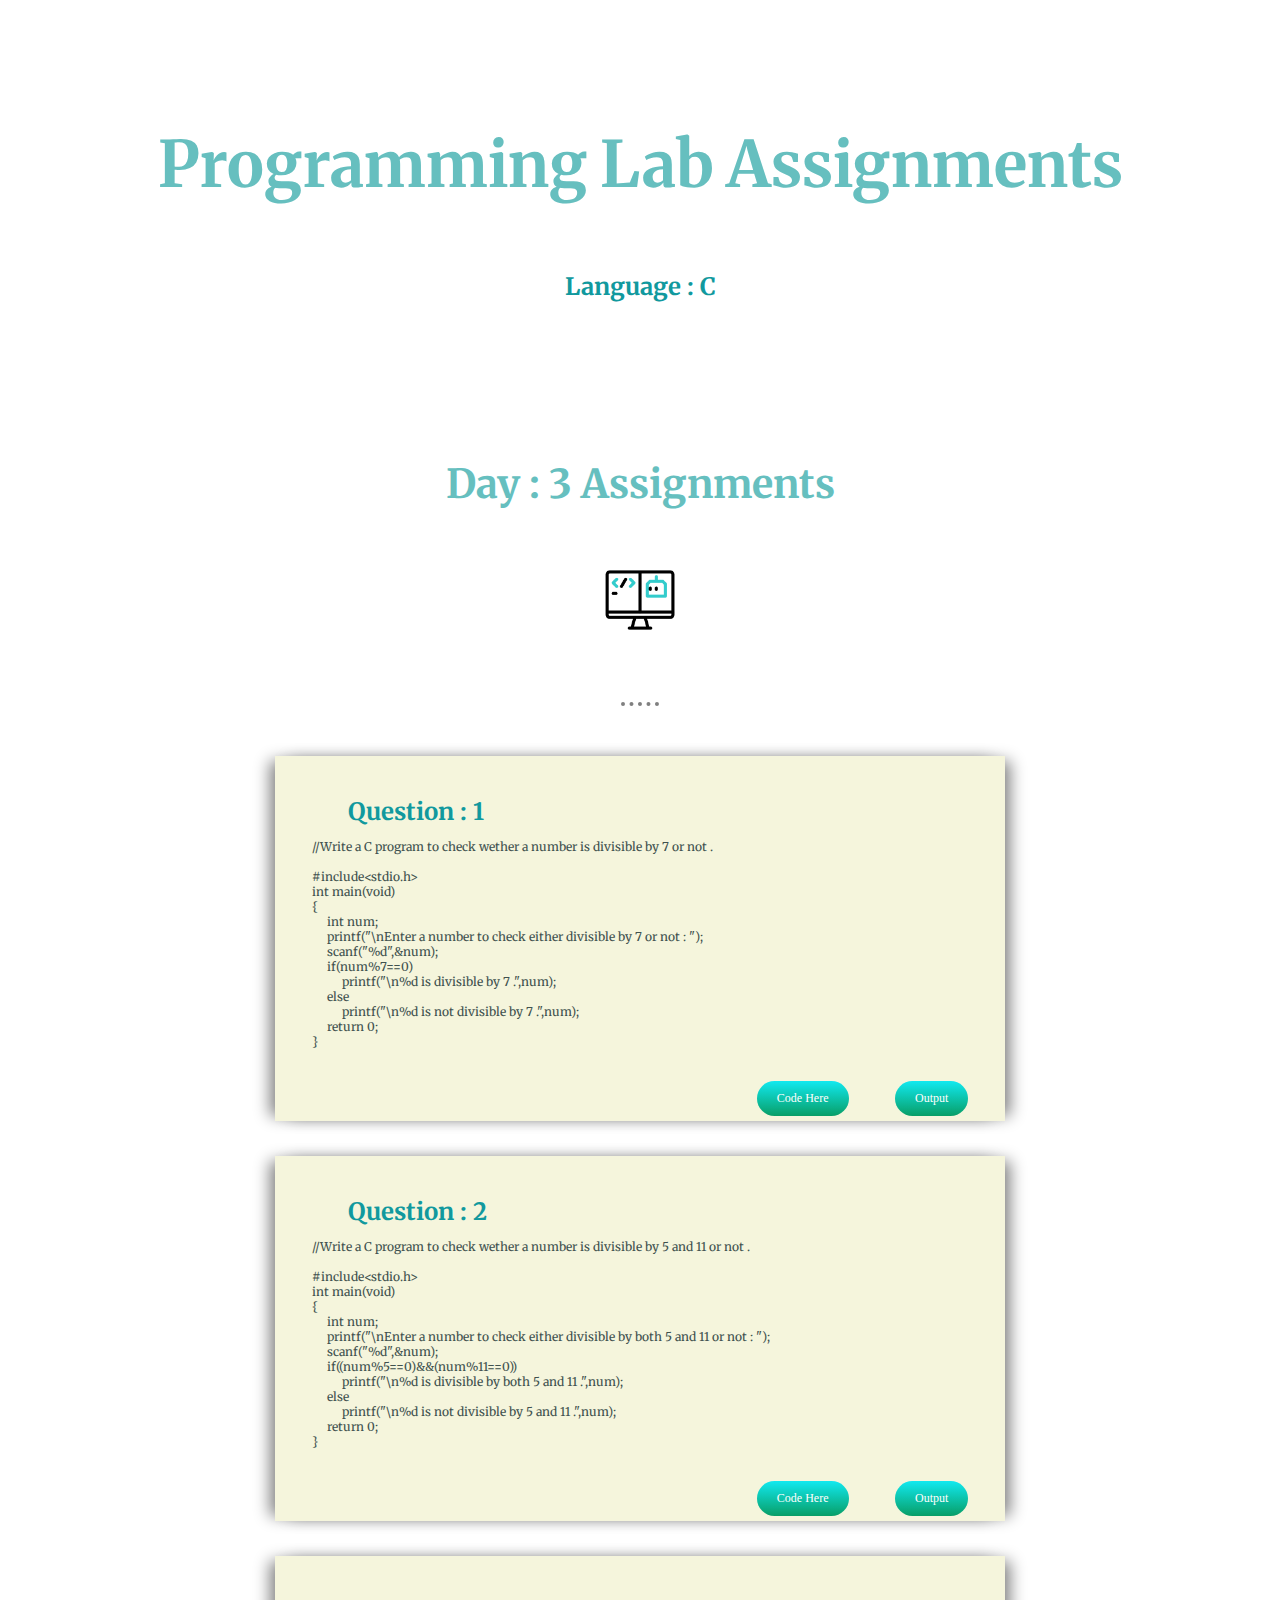
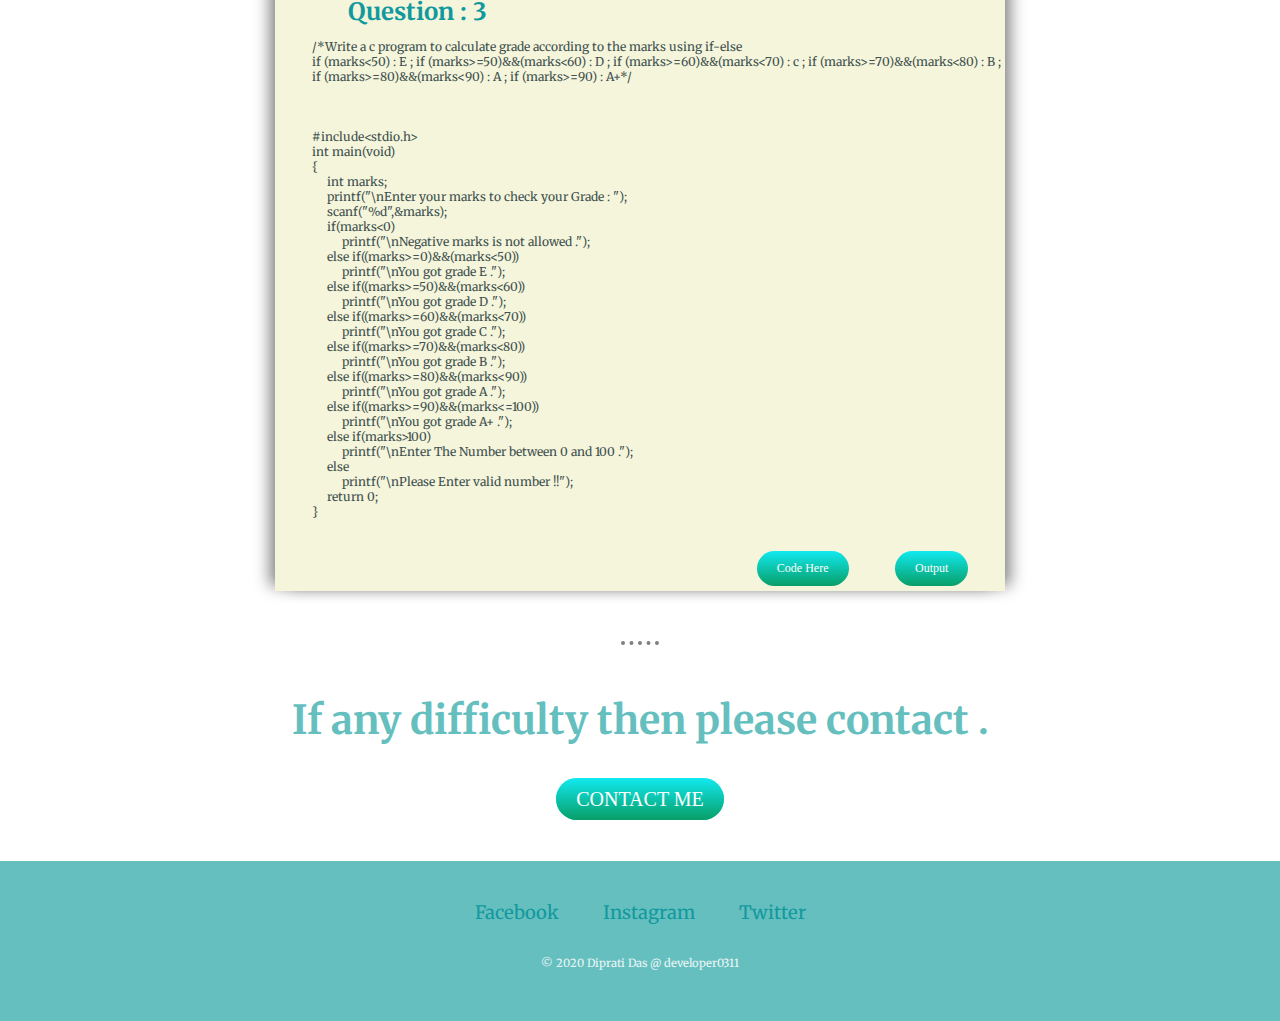
<file: day-3.html>
<!DOCTYPE html>
<html lang="en">
<head>
    <meta charset="UTF-8">
    <meta http-equiv="X-UA-Compatible" content="IE=edge">
    <meta name="viewport" content="width=device-width, initial-scale=1.0">
    <title>Diprati's website ❤</title>
    <link rel="stylesheet" href="style-1.css">
    <link rel="icon" href="favicon.ico">
    <link rel="preconnect" href="https://fonts.googleapis.com">
    <link rel="preconnect" href="https://fonts.gstatic.com" crossorigin>
    <link href="https://fonts.googleapis.com/css2?family=Merriweather:ital,wght@1,300&family=Noto+Serif:ital@1&family=Sofia+Sans+Semi+Condensed:ital,wght@1,200&display=swap" rel="stylesheet">
</head>

<body>
    <div class="top-container">
        <h1>Programming Lab Assignments</h1>
        <h3>Language : C</h3>
    </div>

    <div class="middle-container">
        <div class="day-1">
            <h2>Day : 3 Assignments</h2>
            <img class="code-picture" src="coding-picture.gif">
            <hr>
            <div class="ans-row">
                <h3>Question : 1</h3><br>
                <p>//Write a C program to check wether a number is divisible by 7 or not .<br><br>
                    #include&#60stdio.h&#62<br>
                    int main(void)<br>
                    {<br>
                    &nbsp&nbsp&nbsp&nbsp    int num;<br>
                    &nbsp&nbsp&nbsp&nbsp    printf("\nEnter a number to check either divisible by 7 or not : ");<br>
                    &nbsp&nbsp&nbsp&nbsp    scanf("%d",&num);<br>
                    &nbsp&nbsp&nbsp&nbsp    if(num%7==0)<br>
                    &nbsp&nbsp&nbsp&nbsp    &nbsp&nbsp&nbsp&nbsp    printf("\n%d is divisible by 7 .",num);<br>
                    &nbsp&nbsp&nbsp&nbsp    else<br>
                    &nbsp&nbsp&nbsp&nbsp    &nbsp&nbsp&nbsp&nbsp    printf("\n%d is not divisible by 7 .",num);<br>
                    &nbsp&nbsp&nbsp&nbsp    return 0;<br>
                    }<br></p><br><br>
                <a class="btn" href="divisible-by-7-or-not.png">Output</a>
                <a class="btn" href="divisible-by-7-or-not.cpp">Code Here</a>
            </div>

            <div class="ans-row">
                <h3>Question : 2</h3><br>
                <p>//Write a C program to check wether a number is divisible by 5 and 11 or not .<br><br>
                    #include&#60stdio.h&#62<br>
                    int main(void)<br>
                    {<br>
                    &nbsp&nbsp&nbsp&nbsp    int num;<br>
                    &nbsp&nbsp&nbsp&nbsp    printf("\nEnter a number to check either divisible by both 5 and 11 or not : ");<br>
                    &nbsp&nbsp&nbsp&nbsp    scanf("%d",&num);<br>
                    &nbsp&nbsp&nbsp&nbsp    if((num%5==0)&&(num%11==0))<br>
                    &nbsp&nbsp&nbsp&nbsp    &nbsp&nbsp&nbsp&nbsp    printf("\n%d is divisible by both 5 and 11 .",num);<br>
                    &nbsp&nbsp&nbsp&nbsp    else<br>
                    &nbsp&nbsp&nbsp&nbsp    &nbsp&nbsp&nbsp&nbsp    printf("\n%d is not divisible by 5 and 11 .",num);<br>
                    &nbsp&nbsp&nbsp&nbsp    return 0;<br>
                    }<br></p><br><br>
                <a class="btn" href="divisible-by-5-and-11-or-not.png">Output</a>
                <a class="btn" href="divisible-by-5-and-11-or-not.cpp">Code Here</a>
            </div>
            <div class="ans-row">
                <h3>Question : 3</h3><br>
                <p>/*Write a c program to calculate grade according to the marks using if-else<br>
                    if (marks&lt;50) : E ; if (marks>=50)&&(marks&lt;60) : D ; if (marks>=60)&&(marks&lt;70) : c ; if (marks>=70)&&(marks&lt;80) : B  ;  if (marks>=80)&&(marks&lt;90) : A   ;  if (marks>=90) : A+*/<br><br>
                    <br>
                    <br>
                    #include&#60stdio.h&#62<br>
                    int main(void)<br>
                    {<br>
                    &nbsp&nbsp&nbsp&nbsp    int marks;<br>
                    &nbsp&nbsp&nbsp&nbsp    printf("\nEnter your marks to check your Grade : ");<br>
                    &nbsp&nbsp&nbsp&nbsp    scanf("%d",&marks);<br>
                    &nbsp&nbsp&nbsp&nbsp    if(marks&lt;0)<br>
                    &nbsp&nbsp&nbsp&nbsp    &nbsp&nbsp&nbsp&nbsp    printf("\nNegative marks is not allowed .");<br>
                    &nbsp&nbsp&nbsp&nbsp    else if((marks>=0)&&(marks&lt;50))<br>
                    &nbsp&nbsp&nbsp&nbsp    &nbsp&nbsp&nbsp&nbsp    printf("\nYou got grade E .");<br>
                    &nbsp&nbsp&nbsp&nbsp    else if((marks>=50)&&(marks&lt;60))<br>
                    &nbsp&nbsp&nbsp&nbsp    &nbsp&nbsp&nbsp&nbsp    printf("\nYou got grade D .");<br>
                    &nbsp&nbsp&nbsp&nbsp    else if((marks>=60)&&(marks&lt;70))<br>
                    &nbsp&nbsp&nbsp&nbsp    &nbsp&nbsp&nbsp&nbsp    printf("\nYou got grade C .");<br>
                    &nbsp&nbsp&nbsp&nbsp    else if((marks>=70)&&(marks&lt;80))<br>
                    &nbsp&nbsp&nbsp&nbsp    &nbsp&nbsp&nbsp&nbsp    printf("\nYou got grade B .");<br>
                    &nbsp&nbsp&nbsp&nbsp    else if((marks>=80)&&(marks&lt;90))<br>
                    &nbsp&nbsp&nbsp&nbsp    &nbsp&nbsp&nbsp&nbsp    printf("\nYou got grade A .");<br>
                    &nbsp&nbsp&nbsp&nbsp    else if((marks>=90)&&(marks&lt;=100))<br>
                    &nbsp&nbsp&nbsp&nbsp    &nbsp&nbsp&nbsp&nbsp    printf("\nYou got grade A+ .");<br>
                    &nbsp&nbsp&nbsp&nbsp    else if(marks>100)<br>
                    &nbsp&nbsp&nbsp&nbsp    &nbsp&nbsp&nbsp&nbsp    printf("\nEnter The Number between 0 and 100 .");<br>
                    &nbsp&nbsp&nbsp&nbsp    else<br>
                    &nbsp&nbsp&nbsp&nbsp    &nbsp&nbsp&nbsp&nbsp    printf("\nPlease Enter valid number !!");<br>
                    &nbsp&nbsp&nbsp&nbsp    return 0;<br>
                    }<br></p><br><br>
                <a class="btn" href="calculate-grade-according-to-number.png">Output</a>
                <a class="btn" href="calculate-grade-according-to-number.cpp">Code Here</a>
            </div>
            <!--<div class="ans-row">
                <h3>Question : 4</h3><br>
                <p></p><br><br>
                <a class="btn" href="">Output</a>
                <a class="btn" href="">Code Here</a>
            </div>
            <div class="ans-row">
                <h3>Question : 5</h3><br>
                <p></p><br><br>
                <a class="btn" href="">Output</a>
                <a class="btn" href="">Code Here</a>
            </div>
            <div class="ans-row">
                <h3>Question : 6</h3><br>
                <p></p><br><br>
                <a class="btn" href="">Output</a>
                <a class="btn" href="">Code Here</a>
            </div>
            <div class="ans-row">
                <h3>Question : 7</h3><br>
                <p></p><br><br>
                <a class="btn" href="">Output</a>
                <a class="btn" href="">Code Here</a>
            </div>-->
            <!--<div class="ans-row">
                <h3>Question : </h3><br>
                <p></p><br><br>
                <a class="btn" href="">Output</a>
                <a class="btn" href="">Code Here</a>
            </div>-->
            <hr>
            <div class="contact-me">
                <h2>If any difficulty then please contact .</h2>
                <a class="btn" href="mailto:dipratidas2004@gmail.com">CONTACT ME</a>
            </div>
        </div>
    </div>

    <div class="bottom-container">
        <a class="footer-link" href="https://www.facebook.com/profile.php?id=100034527431504&mibextid=ZbWKwL">Facebook</a>
        <a class="footer-link" href="https://instagram.com/ek_villain_3114?igshid=YmMyMTA2M2Y=">Instagram</a>
        <a class="footer-link" href="https://twitter.com/lover_boy_0311?t=4eIKd6hyT37TudLRK-Igwg&s=09">Twitter</a>
        <p class="copyright-message">© 2020 Diprati Das @ developer0311</p>
    </div>
</body>
</html>
</file>
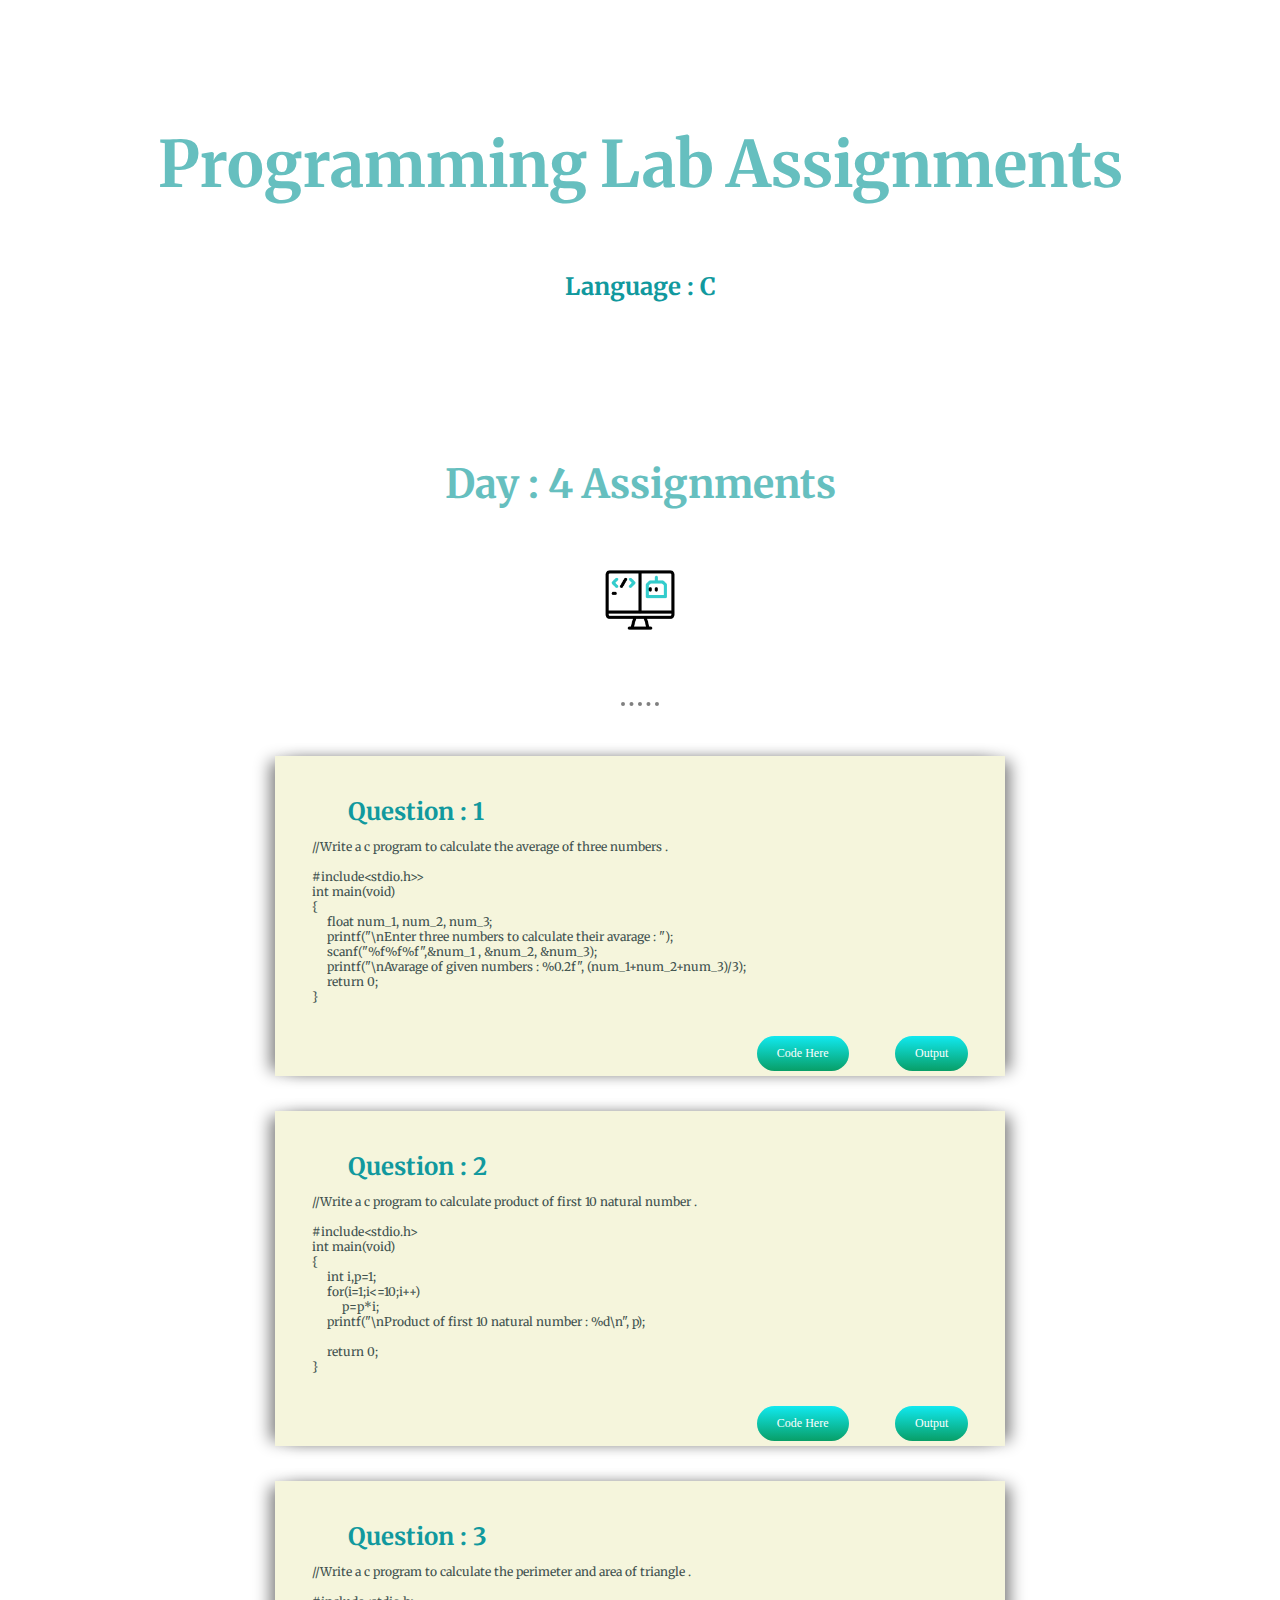
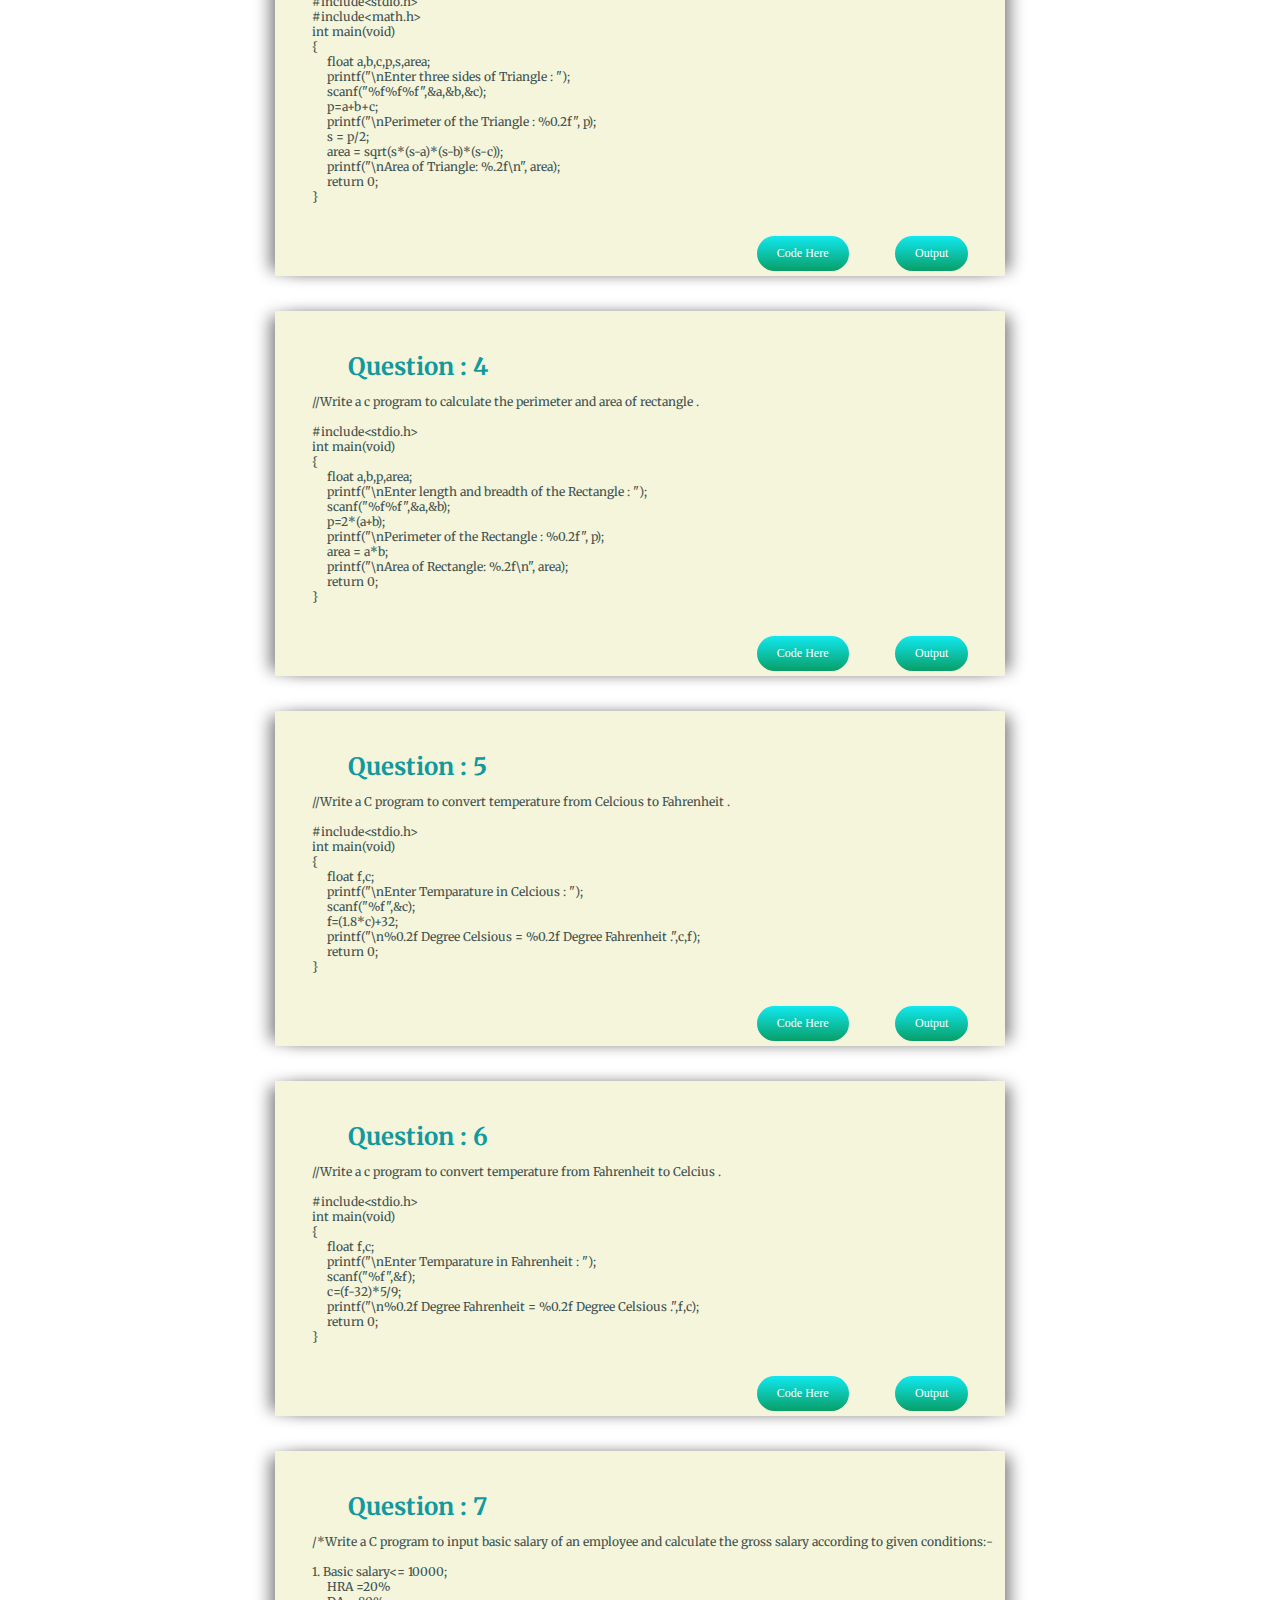
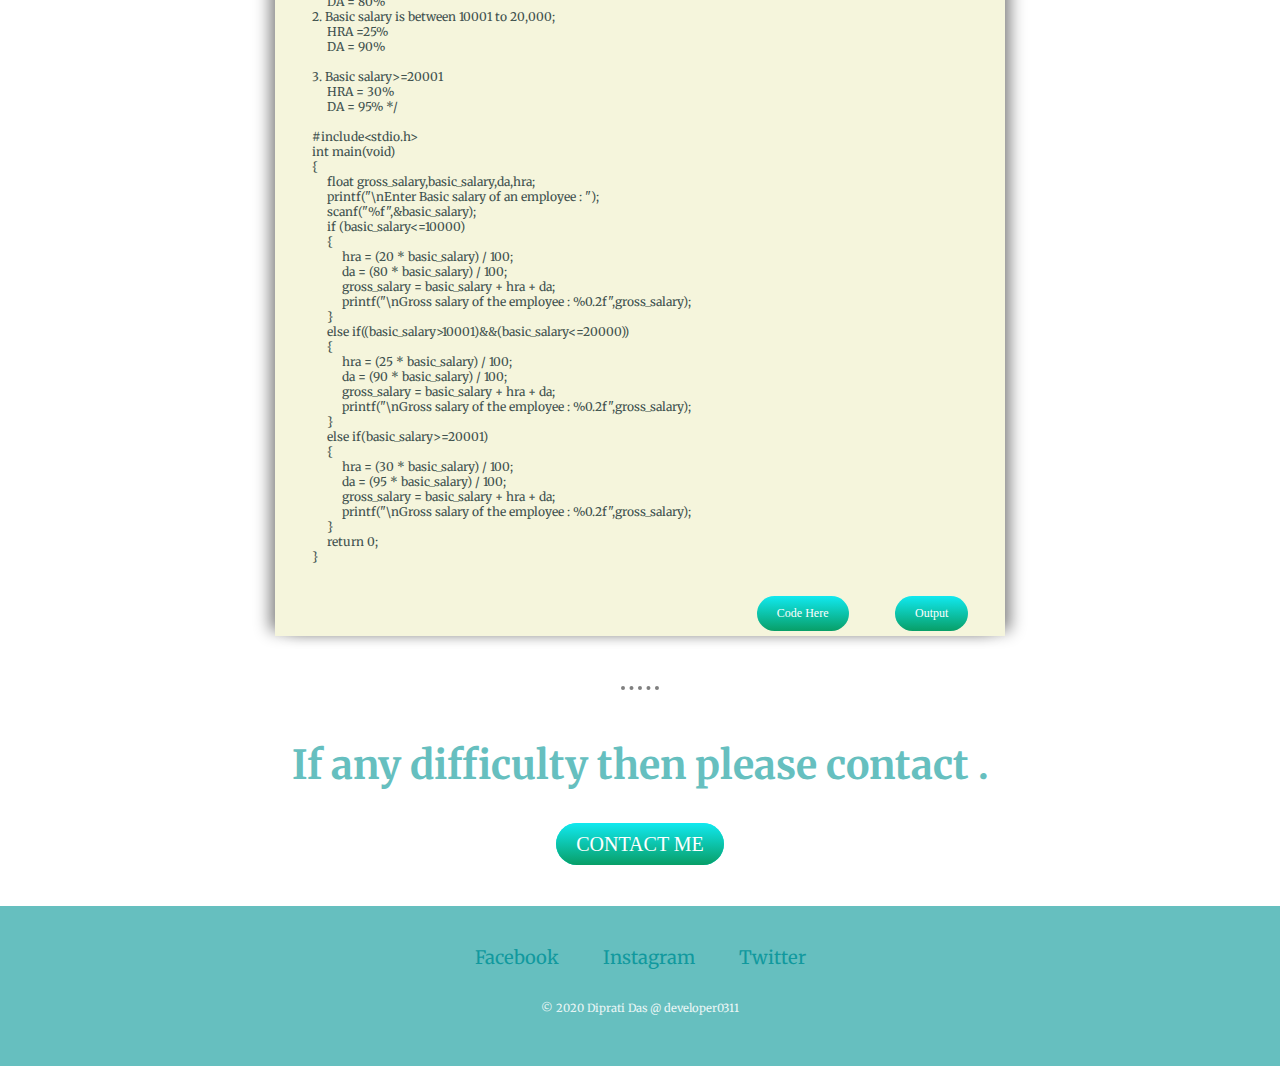
<file: day-4.html>
<!DOCTYPE html>
<html lang="en">
<head>
    <meta charset="UTF-8">
    <meta http-equiv="X-UA-Compatible" content="IE=edge">
    <meta name="viewport" content="width=device-width, initial-scale=1.0">
    <title>Diprati's website ❤</title>
    <link rel="stylesheet" href="style-1.css">
    <link rel="icon" href="favicon.ico">
    <link rel="preconnect" href="https://fonts.googleapis.com">
    <link rel="preconnect" href="https://fonts.gstatic.com" crossorigin>
    <link href="https://fonts.googleapis.com/css2?family=Merriweather:ital,wght@1,300&family=Noto+Serif:ital@1&family=Sofia+Sans+Semi+Condensed:ital,wght@1,200&display=swap" rel="stylesheet">
</head>

<body>
    <div class="top-container">
        <h1>Programming Lab Assignments</h1>
        <h3>Language : C</h3>
    </div>

    <div class="middle-container">
        <div class="day-1">
            <h2>Day : 4 Assignments</h2>
            <img class="code-picture" src="coding-picture.gif">
            <hr>

            <div class="ans-row">
                <h3>Question : 1</h3><br>
                <p>//Write a c program to calculate the average of three numbers .<br><br>
                    #include&#60stdio.h&#62><br>
                    int main(void)<br>
                    {<br>
                    &nbsp&nbsp&nbsp&nbsp    float num_1, num_2, num_3;<br>
                    &nbsp&nbsp&nbsp&nbsp    printf("\nEnter three numbers to calculate their avarage : ");<br>
                    &nbsp&nbsp&nbsp&nbsp    scanf("%f%f%f",&num_1 , &num_2, &num_3);<br>
                    &nbsp&nbsp&nbsp&nbsp    printf("\nAvarage of given numbers : %0.2f", (num_1+num_2+num_3)/3);<br>
                    &nbsp&nbsp&nbsp&nbsp    return 0;<br>
                    }<br></p><br><br>
                <a class="btn" href="avarage-of-three-numbers.png">Output</a>
                <a class="btn" href="avarage-of-three-numbers.cpp">Code Here</a>
            </div>

            <div class="ans-row">
                <h3>Question : 2</h3><br>
                <p>//Write a c program to calculate product of first 10 natural number .<br><br>
                    #include&#60stdio.h&#62<br>
                    int main(void)<br>
                    {<br>
                    &nbsp&nbsp&nbsp&nbsp    int i,p=1;<br>
                    &nbsp&nbsp&nbsp&nbsp    for(i=1;i&lt;=10;i++)<br>
                    &nbsp&nbsp&nbsp&nbsp    &nbsp&nbsp&nbsp&nbsp    p=p*i;<br>
                    &nbsp&nbsp&nbsp&nbsp    printf("\nProduct of first 10 natural number : %d\n", p);<br>
                    &nbsp&nbsp&nbsp&nbsp    <br>
                    &nbsp&nbsp&nbsp&nbsp    return 0;<br>
                    }<br></p><br><br>
                <a class="btn" href="product-of-first-10-natural-number.png">Output</a>
                <a class="btn" href="product-of-first-10-natural-number.cpp">Code Here</a>
            </div>
            <div class="ans-row">
                <h3>Question : 3</h3><br>
                <p>//Write a c program to calculate the perimeter and area of triangle .<br><br>
                    #include&#60stdio.h&#62<br>
                    #include&#60math.h&#62<br>
                    int main(void)<br>
                    {<br>
                    &nbsp&nbsp&nbsp&nbsp    float a,b,c,p,s,area;<br>
                    &nbsp&nbsp&nbsp&nbsp    printf("\nEnter three sides of Triangle : ");<br>
                    &nbsp&nbsp&nbsp&nbsp    scanf("%f%f%f",&a,&b,&c);<br>
                    &nbsp&nbsp&nbsp&nbsp    p=a+b+c;<br>
                    &nbsp&nbsp&nbsp&nbsp    printf("\nPerimeter of the Triangle : %0.2f", p);<br>
                    &nbsp&nbsp&nbsp&nbsp    s = p/2;<br>
                    &nbsp&nbsp&nbsp&nbsp    area = sqrt(s*(s-a)*(s-b)*(s-c));  <br>
                    &nbsp&nbsp&nbsp&nbsp    printf("\nArea of Triangle: %.2f\n", area); <br>
                    &nbsp&nbsp&nbsp&nbsp    return 0;<br>
                    }<br></p><br><br>
                <a class="btn" href="calculate-perimeter-and-area-of-triangle.png">Output</a>
                <a class="btn" href="calculate-perimeter-and-area-of-triangle.cpp">Code Here</a>
            </div>
            <div class="ans-row">
                <h3>Question : 4</h3><br>
                <p>//Write a c program to calculate the perimeter and area of rectangle .<br><br>
                    #include&#60stdio.h&#62<br>
                    int main(void)<br>
                    {<br>
                    &nbsp&nbsp&nbsp&nbsp    float a,b,p,area;<br>
                    &nbsp&nbsp&nbsp&nbsp    printf("\nEnter length and breadth of the Rectangle : ");<br>
                    &nbsp&nbsp&nbsp&nbsp    scanf("%f%f",&a,&b);<br>
                    &nbsp&nbsp&nbsp&nbsp    p=2*(a+b);<br>
                    &nbsp&nbsp&nbsp&nbsp    printf("\nPerimeter of the Rectangle : %0.2f", p);    <br>
                    &nbsp&nbsp&nbsp&nbsp    area = a*b;<br>
                    &nbsp&nbsp&nbsp&nbsp    printf("\nArea of Rectangle: %.2f\n", area); <br>
                    &nbsp&nbsp&nbsp&nbsp    return 0;<br>
                    }<br></p><br><br>
                <a class="btn" href="calculate-perimeter-and-area-of-rectangle.png">Output</a>
                <a class="btn" href="calculate-perimeter-and-area-of-rectangle.cpp">Code Here</a>
            </div>
            <div class="ans-row">
                <h3>Question : 5</h3><br>
                <p>//Write a C program to convert temperature from Celcious to Fahrenheit .<br><br>
                    #include&#60stdio.h&#62<br>
                    int main(void)<br>
                    {<br>
                    &nbsp&nbsp&nbsp&nbsp    float f,c;<br>
                    &nbsp&nbsp&nbsp&nbsp    printf("\nEnter Temparature in Celcious : ");<br>
                    &nbsp&nbsp&nbsp&nbsp    scanf("%f",&c);<br>
                    &nbsp&nbsp&nbsp&nbsp    f=(1.8*c)+32;<br>
                    &nbsp&nbsp&nbsp&nbsp    printf("\n%0.2f Degree Celsious = %0.2f Degree Fahrenheit .",c,f);<br>
                    &nbsp&nbsp&nbsp&nbsp    return 0;<br>
                    }<br></p><br><br>
                <a class="btn" href="celcious-to-fahrenheit.png">Output</a>
                <a class="btn" href="celcious-to-fahrenheit.cpp">Code Here</a>
            </div>
            <div class="ans-row">
                <h3>Question : 6</h3><br>
                <p>//Write a c program to convert temperature from Fahrenheit to Celcius .<br><br>
                    #include&#60stdio.h&#62<br>
                    int main(void)<br>
                    {<br>
                    &nbsp&nbsp&nbsp&nbsp    float f,c;<br>
                    &nbsp&nbsp&nbsp&nbsp    printf("\nEnter Temparature in Fahrenheit : ");<br>
                    &nbsp&nbsp&nbsp&nbsp    scanf("%f",&f);<br>
                    &nbsp&nbsp&nbsp&nbsp    c=(f-32)*5/9;<br>
                    &nbsp&nbsp&nbsp&nbsp    printf("\n%0.2f Degree Fahrenheit = %0.2f Degree Celsious .",f,c);<br>
                    &nbsp&nbsp&nbsp&nbsp    return 0;<br>
                    }<br></p><br><br>
                <a class="btn" href="fahrenheit-celcious.png">Output</a>
                <a class="btn" href="fahrenheit-celcious.cpp">Code Here</a>
            </div>
            <div class="ans-row">
                <h3>Question : 7</h3><br>
                <p>/*Write a C program to input basic salary of an employee and calculate the gross salary according to given conditions:-<br><br>
                    1. 	Basic salary&lt;= 10000; <br>
                    &nbsp&nbsp&nbsp&nbsp    HRA =20%<br>
                    &nbsp&nbsp&nbsp&nbsp    DA = 80%<br>
                    2. 	Basic salary is between 10001 to 20,000; <br>
                    &nbsp&nbsp&nbsp&nbsp    HRA =25%<br>
                    &nbsp&nbsp&nbsp&nbsp    DA = 90%<br>
                    &nbsp&nbsp&nbsp&nbsp<br>
                    3. 	Basic salary>=20001<br>
                    &nbsp&nbsp&nbsp&nbsp    HRA = 30%<br>
                    &nbsp&nbsp&nbsp&nbsp    DA = 95%  */<br>
                    &nbsp&nbsp&nbsp&nbsp<br>
                    #include&#60stdio.h&#62<br>
                    int main(void)<br>
                    {<br>
                    &nbsp&nbsp&nbsp&nbsp    float gross_salary,basic_salary,da,hra;<br>
                    &nbsp&nbsp&nbsp&nbsp    printf("\nEnter Basic salary of an employee : ");<br>
                    &nbsp&nbsp&nbsp&nbsp    scanf("%f",&basic_salary);<br>
                    &nbsp&nbsp&nbsp&nbsp    if (basic_salary&lt;=10000)<br>
                    &nbsp&nbsp&nbsp&nbsp    {<br>
                    &nbsp&nbsp&nbsp&nbsp    &nbsp&nbsp&nbsp&nbsp    hra = (20 * basic_salary) / 100;<br>
                    &nbsp&nbsp&nbsp&nbsp    &nbsp&nbsp&nbsp&nbsp    da = (80 * basic_salary) / 100;<br>
                    &nbsp&nbsp&nbsp&nbsp    &nbsp&nbsp&nbsp&nbsp    gross_salary = basic_salary + hra + da;<br>
                    &nbsp&nbsp&nbsp&nbsp    &nbsp&nbsp&nbsp&nbsp    printf("\nGross salary of the employee : %0.2f",gross_salary);<br>
                    &nbsp&nbsp&nbsp&nbsp    }<br>
                    &nbsp&nbsp&nbsp&nbsp    else if((basic_salary>10001)&&(basic_salary&lt;=20000))<br>
                    &nbsp&nbsp&nbsp&nbsp    {<br>
                    &nbsp&nbsp&nbsp&nbsp    &nbsp&nbsp&nbsp&nbsp    hra = (25 * basic_salary) / 100;<br>
                    &nbsp&nbsp&nbsp&nbsp    &nbsp&nbsp&nbsp&nbsp    da = (90 * basic_salary) / 100;<br>
                    &nbsp&nbsp&nbsp&nbsp    &nbsp&nbsp&nbsp&nbsp    gross_salary = basic_salary + hra + da;<br>
                    &nbsp&nbsp&nbsp&nbsp    &nbsp&nbsp&nbsp&nbsp    printf("\nGross salary of the employee : %0.2f",gross_salary);<br>
                    &nbsp&nbsp&nbsp&nbsp    }<br>
                    &nbsp&nbsp&nbsp&nbsp    else if(basic_salary>=20001)<br>
                    &nbsp&nbsp&nbsp&nbsp    {<br>
                    &nbsp&nbsp&nbsp&nbsp    &nbsp&nbsp&nbsp&nbsp    hra = (30 * basic_salary) / 100;<br>
                    &nbsp&nbsp&nbsp&nbsp    &nbsp&nbsp&nbsp&nbsp    da = (95 * basic_salary) / 100;<br>
                    &nbsp&nbsp&nbsp&nbsp    &nbsp&nbsp&nbsp&nbsp    gross_salary = basic_salary + hra + da;<br>
                    &nbsp&nbsp&nbsp&nbsp    &nbsp&nbsp&nbsp&nbsp    printf("\nGross salary of the employee : %0.2f",gross_salary);<br>
                    &nbsp&nbsp&nbsp&nbsp    }<br>
                    &nbsp&nbsp&nbsp&nbsp    return 0;<br>
                    }<br></p><br><br>
                <a class="btn" href="calculate-the-gross-salary-1.png">Output</a>
                <a class="btn" href="calculate-the-gross-salary-1.cpp">Code Here</a>
            </div>
            <!--<div class="ans-row">
                <h3>Question : </h3><br>
                <p></p><br><br>
                <a class="btn" href="">Output</a>
                <a class="btn" href="">Code Here</a>
            </div>-->
            <hr>
            <div class="contact-me">
                <h2>If any difficulty then please contact .</h2>
                <a class="btn" href="mailto:dipratidas2004@gmail.com">CONTACT ME</a>
            </div>
        </div>
    </div>

    <div class="bottom-container">
        <a class="footer-link" href="https://www.facebook.com/profile.php?id=100034527431504&mibextid=ZbWKwL">Facebook</a>
        <a class="footer-link" href="https://instagram.com/ek_villain_3114?igshid=YmMyMTA2M2Y=">Instagram</a>
        <a class="footer-link" href="https://twitter.com/lover_boy_0311?t=4eIKd6hyT37TudLRK-Igwg&s=09">Twitter</a>
        <p class="copyright-message">© 2020 Diprati Das @ developer0311</p>
    </div>
</body>
</html>
</file>
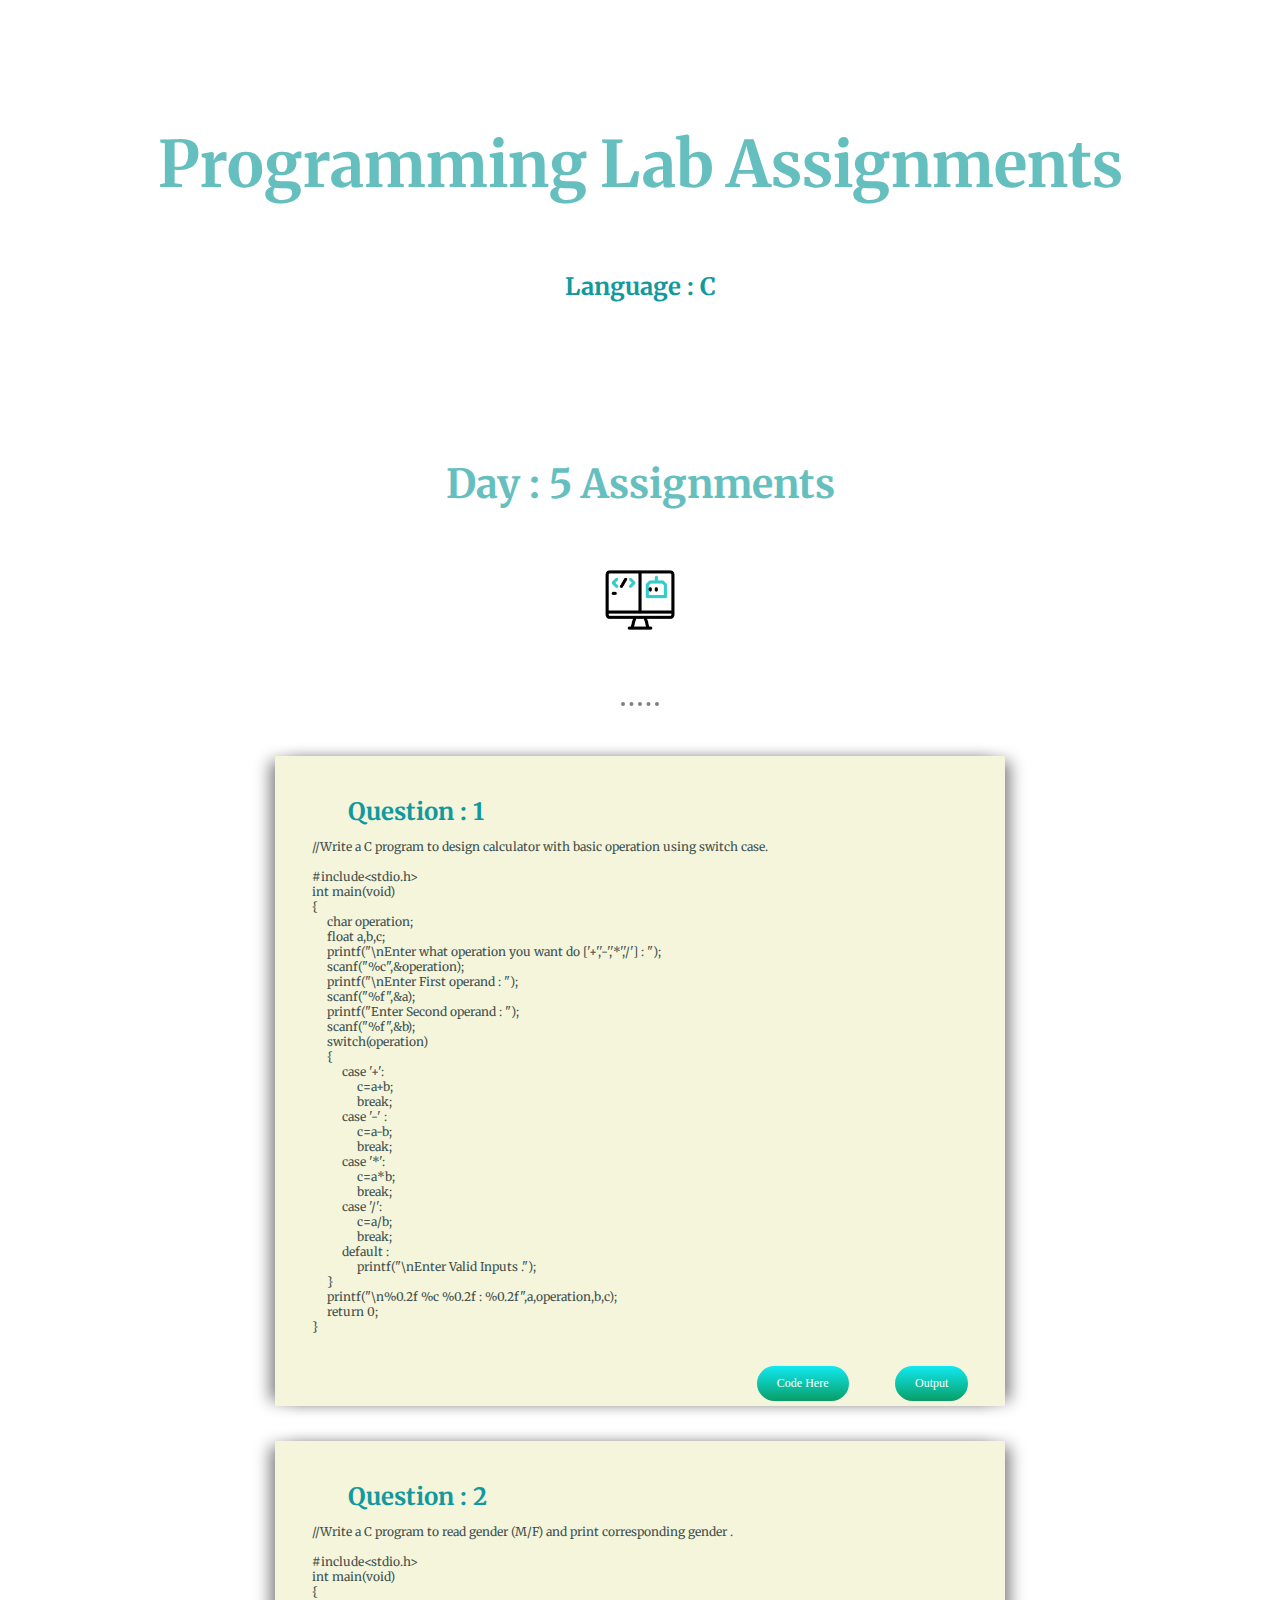
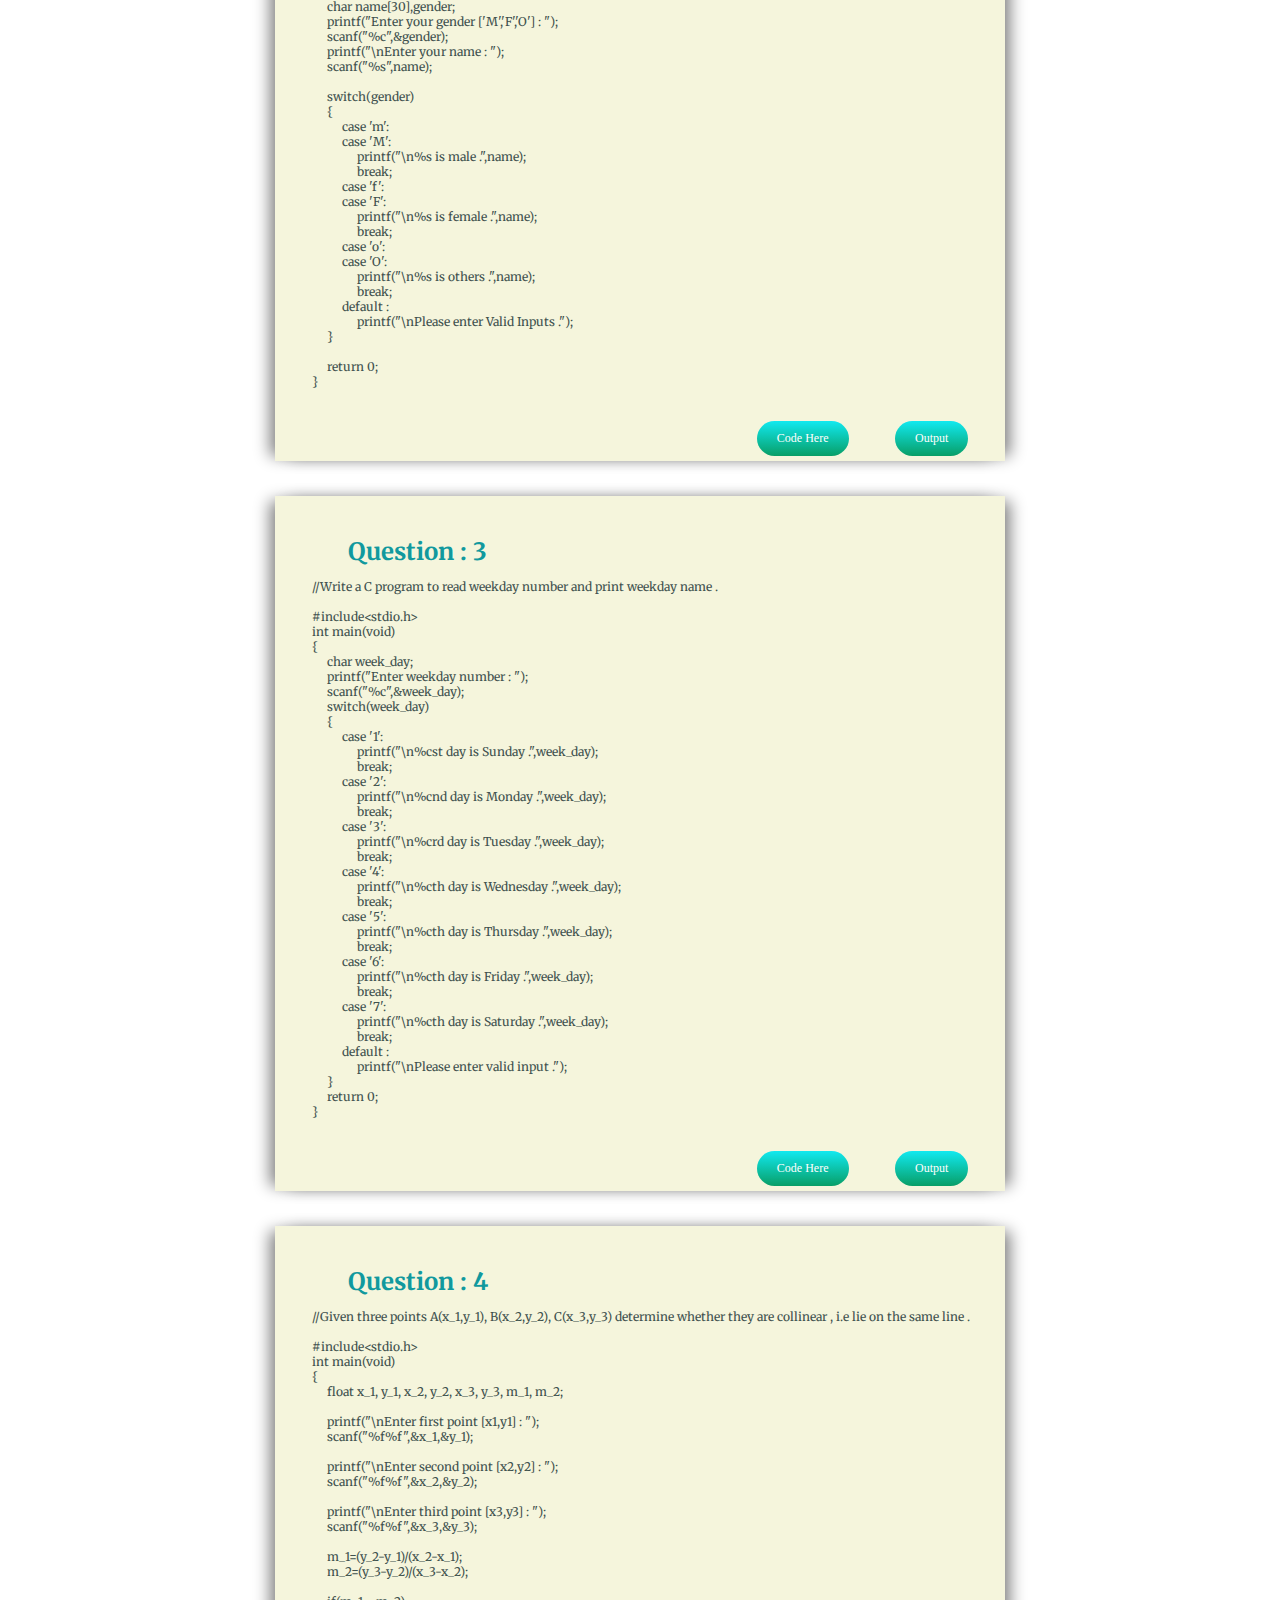
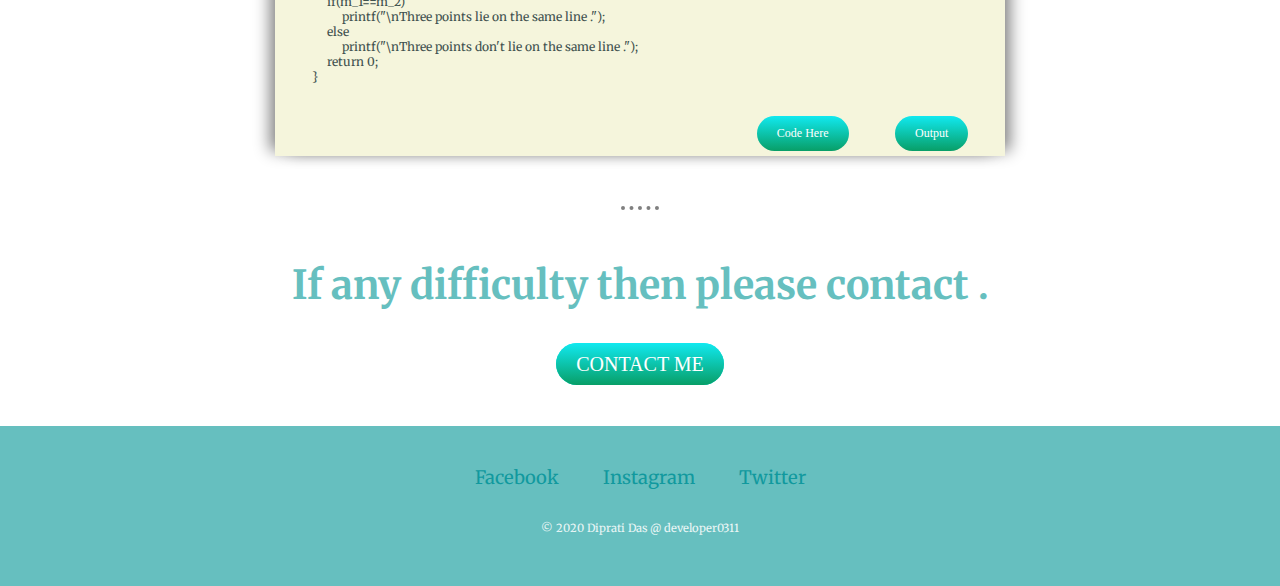
<file: day-5.html>
<!DOCTYPE html>
<html lang="en">
<head>
    <meta charset="UTF-8">
    <meta http-equiv="X-UA-Compatible" content="IE=edge">
    <meta name="viewport" content="width=device-width, initial-scale=1.0">
    <title>Diprati's website ❤</title>
    <link rel="stylesheet" href="style-1.css">
    <link rel="icon" href="favicon.ico">
    <link rel="preconnect" href="https://fonts.googleapis.com">
    <link rel="preconnect" href="https://fonts.gstatic.com" crossorigin>
    <link href="https://fonts.googleapis.com/css2?family=Merriweather:ital,wght@1,300&family=Noto+Serif:ital@1&family=Sofia+Sans+Semi+Condensed:ital,wght@1,200&display=swap" rel="stylesheet">
</head>

<body>
    <div class="top-container">
        <h1>Programming Lab Assignments</h1>
        <h3>Language : C</h3>
    </div>

    <div class="middle-container">
        <div class="day-1">
            <h2>Day : 5 Assignments</h2>
            <img class="code-picture" src="coding-picture.gif">
            <hr>
            <div class="ans-row">
                <h3>Question : 1</h3><br>
                <p>//Write a C program to design calculator with basic operation using switch case.<br><br>
                    #include&#60stdio.h&#62<br>
                    int main(void)<br>
                    {<br>
                    &nbsp&nbsp&nbsp&nbsp    char operation;<br>
                    &nbsp&nbsp&nbsp&nbsp    float a,b,c;<br>
                    &nbsp&nbsp&nbsp&nbsp    printf("\nEnter what operation you want do ['+','-','*','/'] : ");<br>
                    &nbsp&nbsp&nbsp&nbsp    scanf("%c",&operation);<br>
                    &nbsp&nbsp&nbsp&nbsp    printf("\nEnter First operand : ");<br>
                    &nbsp&nbsp&nbsp&nbsp    scanf("%f",&a);<br>
                    &nbsp&nbsp&nbsp&nbsp    printf("Enter Second operand : ");<br>
                    &nbsp&nbsp&nbsp&nbsp    scanf("%f",&b);<br>
                    &nbsp&nbsp&nbsp&nbsp    switch(operation)<br>
                    &nbsp&nbsp&nbsp&nbsp    {<br>
                    &nbsp&nbsp&nbsp&nbsp    &nbsp&nbsp&nbsp&nbsp    case '+':<br>
                    &nbsp&nbsp&nbsp&nbsp    &nbsp&nbsp&nbsp&nbsp    &nbsp&nbsp&nbsp&nbsp    c=a+b;<br>
                    &nbsp&nbsp&nbsp&nbsp    &nbsp&nbsp&nbsp&nbsp    &nbsp&nbsp&nbsp&nbsp    break;<br>
                    &nbsp&nbsp&nbsp&nbsp    &nbsp&nbsp&nbsp&nbsp    case '-' :<br>
                    &nbsp&nbsp&nbsp&nbsp    &nbsp&nbsp&nbsp&nbsp    &nbsp&nbsp&nbsp&nbsp    c=a-b;<br>
                    &nbsp&nbsp&nbsp&nbsp    &nbsp&nbsp&nbsp&nbsp    &nbsp&nbsp&nbsp&nbsp    break;<br>
                    &nbsp&nbsp&nbsp&nbsp    &nbsp&nbsp&nbsp&nbsp    case '*':<br>
                    &nbsp&nbsp&nbsp&nbsp    &nbsp&nbsp&nbsp&nbsp    &nbsp&nbsp&nbsp&nbsp    c=a*b;<br>
                    &nbsp&nbsp&nbsp&nbsp    &nbsp&nbsp&nbsp&nbsp    &nbsp&nbsp&nbsp&nbsp    break;<br>
                    &nbsp&nbsp&nbsp&nbsp    &nbsp&nbsp&nbsp&nbsp    case '/':<br>
                    &nbsp&nbsp&nbsp&nbsp    &nbsp&nbsp&nbsp&nbsp    &nbsp&nbsp&nbsp&nbsp    c=a/b;<br>
                    &nbsp&nbsp&nbsp&nbsp    &nbsp&nbsp&nbsp&nbsp    &nbsp&nbsp&nbsp&nbsp    break;<br>
                    &nbsp&nbsp&nbsp&nbsp    &nbsp&nbsp&nbsp&nbsp    default :<br>
                    &nbsp&nbsp&nbsp&nbsp    &nbsp&nbsp&nbsp&nbsp    &nbsp&nbsp&nbsp&nbsp    printf("\nEnter Valid Inputs .");<br>
                    &nbsp&nbsp&nbsp&nbsp    }<br>
                    &nbsp&nbsp&nbsp&nbsp    printf("\n%0.2f %c %0.2f : %0.2f",a,operation,b,c);<br>
                    &nbsp&nbsp&nbsp&nbsp    return 0;<br>
                    }<br></p><br><br>
                <a class="btn" href="">Output</a>
                <a class="btn" href="">Code Here</a>
            </div>

            <div class="ans-row">
                <h3>Question : 2</h3><br>
                <p>//Write a C program to read gender (M/F) and print corresponding gender .<br><br>
                    #include&#60stdio.h&#62<br>
                    int main(void)<br>
                    {<br>
                    &nbsp&nbsp&nbsp&nbsp    char name[30],gender;<br>
                    &nbsp&nbsp&nbsp&nbsp    printf("Enter your gender ['M','F','O'] : ");<br>
                    &nbsp&nbsp&nbsp&nbsp    scanf("%c",&gender);<br>
                    &nbsp&nbsp&nbsp&nbsp    printf("\nEnter your name : ");<br>
                    &nbsp&nbsp&nbsp&nbsp    scanf("%s",name);<br>
                    &nbsp&nbsp&nbsp&nbsp    <br>
                    &nbsp&nbsp&nbsp&nbsp    switch(gender)<br>
                    &nbsp&nbsp&nbsp&nbsp    {<br>
                    &nbsp&nbsp&nbsp&nbsp    &nbsp&nbsp&nbsp&nbsp    case 'm':<br>
                    &nbsp&nbsp&nbsp&nbsp    &nbsp&nbsp&nbsp&nbsp    case 'M':<br>
                    &nbsp&nbsp&nbsp&nbsp    &nbsp&nbsp&nbsp&nbsp    &nbsp&nbsp&nbsp&nbsp    printf("\n%s is male .",name);<br>
                    &nbsp&nbsp&nbsp&nbsp    &nbsp&nbsp&nbsp&nbsp    &nbsp&nbsp&nbsp&nbsp    break;<br>
                    &nbsp&nbsp&nbsp&nbsp    &nbsp&nbsp&nbsp&nbsp    case 'f':<br>
                    &nbsp&nbsp&nbsp&nbsp    &nbsp&nbsp&nbsp&nbsp    case 'F':<br>
                    &nbsp&nbsp&nbsp&nbsp    &nbsp&nbsp&nbsp&nbsp    &nbsp&nbsp&nbsp&nbsp    printf("\n%s is female .",name);<br>
                    &nbsp&nbsp&nbsp&nbsp    &nbsp&nbsp&nbsp&nbsp    &nbsp&nbsp&nbsp&nbsp    break;<br>
                    &nbsp&nbsp&nbsp&nbsp    &nbsp&nbsp&nbsp&nbsp    case 'o':<br>
                    &nbsp&nbsp&nbsp&nbsp    &nbsp&nbsp&nbsp&nbsp    case 'O':<br>
                    &nbsp&nbsp&nbsp&nbsp    &nbsp&nbsp&nbsp&nbsp    &nbsp&nbsp&nbsp&nbsp    printf("\n%s is others .",name);<br>
                    &nbsp&nbsp&nbsp&nbsp    &nbsp&nbsp&nbsp&nbsp    &nbsp&nbsp&nbsp&nbsp    break;<br>
                    &nbsp&nbsp&nbsp&nbsp    &nbsp&nbsp&nbsp&nbsp    default :<br>
                    &nbsp&nbsp&nbsp&nbsp    &nbsp&nbsp&nbsp&nbsp    &nbsp&nbsp&nbsp&nbsp    printf("\nPlease enter Valid Inputs .");<br>
                    &nbsp&nbsp&nbsp&nbsp    }<br>
                    &nbsp&nbsp&nbsp&nbsp    <br>
                    &nbsp&nbsp&nbsp&nbsp    return 0;<br>
                    }<br></p><br><br>
                <a class="btn" href="">Output</a>
                <a class="btn" href="">Code Here</a>
            </div>
            <div class="ans-row">
                <h3>Question : 3</h3><br>
                <p>//Write a C program to read weekday number and print weekday name .<br><br>
                    #include&#60stdio.h&#62<br>
                    int main(void)<br>
                    {<br>
                    &nbsp&nbsp&nbsp&nbsp    char week_day;<br>
                    &nbsp&nbsp&nbsp&nbsp    printf("Enter weekday number : ");<br>
                    &nbsp&nbsp&nbsp&nbsp    scanf("%c",&week_day);<br>
                    &nbsp&nbsp&nbsp&nbsp    switch(week_day)<br>
                    &nbsp&nbsp&nbsp&nbsp    {<br>
                    &nbsp&nbsp&nbsp&nbsp    &nbsp&nbsp&nbsp&nbsp    case '1':<br>
                    &nbsp&nbsp&nbsp&nbsp    &nbsp&nbsp&nbsp&nbsp    &nbsp&nbsp&nbsp&nbsp    printf("\n%cst day is Sunday .",week_day);<br>
                    &nbsp&nbsp&nbsp&nbsp    &nbsp&nbsp&nbsp&nbsp    &nbsp&nbsp&nbsp&nbsp    break;<br>
                    &nbsp&nbsp&nbsp&nbsp    &nbsp&nbsp&nbsp&nbsp    case '2':<br>
                    &nbsp&nbsp&nbsp&nbsp    &nbsp&nbsp&nbsp&nbsp    &nbsp&nbsp&nbsp&nbsp    printf("\n%cnd day is Monday .",week_day);<br>
                    &nbsp&nbsp&nbsp&nbsp    &nbsp&nbsp&nbsp&nbsp    &nbsp&nbsp&nbsp&nbsp    break;<br>
                    &nbsp&nbsp&nbsp&nbsp    &nbsp&nbsp&nbsp&nbsp    case '3':<br>
                    &nbsp&nbsp&nbsp&nbsp    &nbsp&nbsp&nbsp&nbsp    &nbsp&nbsp&nbsp&nbsp    printf("\n%crd day is Tuesday .",week_day);<br>
                    &nbsp&nbsp&nbsp&nbsp    &nbsp&nbsp&nbsp&nbsp    &nbsp&nbsp&nbsp&nbsp    break;<br>
                    &nbsp&nbsp&nbsp&nbsp    &nbsp&nbsp&nbsp&nbsp    case '4':<br>
                    &nbsp&nbsp&nbsp&nbsp    &nbsp&nbsp&nbsp&nbsp    &nbsp&nbsp&nbsp&nbsp    printf("\n%cth day is Wednesday .",week_day);<br>
                    &nbsp&nbsp&nbsp&nbsp    &nbsp&nbsp&nbsp&nbsp    &nbsp&nbsp&nbsp&nbsp    break;<br>
                    &nbsp&nbsp&nbsp&nbsp    &nbsp&nbsp&nbsp&nbsp    case '5':<br>
                    &nbsp&nbsp&nbsp&nbsp    &nbsp&nbsp&nbsp&nbsp    &nbsp&nbsp&nbsp&nbsp    printf("\n%cth day is Thursday .",week_day);<br>
                    &nbsp&nbsp&nbsp&nbsp    &nbsp&nbsp&nbsp&nbsp    &nbsp&nbsp&nbsp&nbsp    break;<br>
                    &nbsp&nbsp&nbsp&nbsp    &nbsp&nbsp&nbsp&nbsp    case '6':<br>
                    &nbsp&nbsp&nbsp&nbsp    &nbsp&nbsp&nbsp&nbsp    &nbsp&nbsp&nbsp&nbsp    printf("\n%cth day is Friday .",week_day);<br>
                    &nbsp&nbsp&nbsp&nbsp    &nbsp&nbsp&nbsp&nbsp    &nbsp&nbsp&nbsp&nbsp    break;<br>
                    &nbsp&nbsp&nbsp&nbsp    &nbsp&nbsp&nbsp&nbsp    case '7':<br>
                    &nbsp&nbsp&nbsp&nbsp    &nbsp&nbsp&nbsp&nbsp    &nbsp&nbsp&nbsp&nbsp    printf("\n%cth day is Saturday .",week_day);<br>
                    &nbsp&nbsp&nbsp&nbsp    &nbsp&nbsp&nbsp&nbsp    &nbsp&nbsp&nbsp&nbsp    break;<br>
                    &nbsp&nbsp&nbsp&nbsp    &nbsp&nbsp&nbsp&nbsp    default :<br>
                    &nbsp&nbsp&nbsp&nbsp    &nbsp&nbsp&nbsp&nbsp    &nbsp&nbsp&nbsp&nbsp    printf("\nPlease enter valid input .");<br>
                    &nbsp&nbsp&nbsp&nbsp    }<br>
                    &nbsp&nbsp&nbsp&nbsp    return 0;<br>
                    }<br></p><br><br>
                <a class="btn" href="">Output</a>
                <a class="btn" href="">Code Here</a>
            </div>
            <div class="ans-row">
                <h3>Question : 4</h3><br>
                <p>//Given three points A(x_1,y_1), B(x_2,y_2), C(x_3,y_3) determine whether they are collinear , i.e lie on the same line .<br><br>
                    #include&#60stdio.h&#62<br>
                    int main(void)<br>
                    {<br>
                    &nbsp&nbsp&nbsp&nbsp    float x_1, y_1, x_2, y_2, x_3, y_3, m_1, m_2;<br>
                    &nbsp&nbsp&nbsp&nbsp    <br>
                    &nbsp&nbsp&nbsp&nbsp    printf("\nEnter first point [x1,y1] : ");<br>
                    &nbsp&nbsp&nbsp&nbsp    scanf("%f%f",&x_1,&y_1);<br>
                    &nbsp&nbsp&nbsp&nbsp    <br>
                    &nbsp&nbsp&nbsp&nbsp    printf("\nEnter second point [x2,y2] : ");<br>
                    &nbsp&nbsp&nbsp&nbsp    scanf("%f%f",&x_2,&y_2);<br>
                    &nbsp&nbsp&nbsp&nbsp    <br>
                    &nbsp&nbsp&nbsp&nbsp    printf("\nEnter third point [x3,y3] : ");<br>
                    &nbsp&nbsp&nbsp&nbsp    scanf("%f%f",&x_3,&y_3);<br>
                    &nbsp&nbsp&nbsp&nbsp    <br>
                    &nbsp&nbsp&nbsp&nbsp    m_1=(y_2-y_1)/(x_2-x_1);<br>
                    &nbsp&nbsp&nbsp&nbsp    m_2=(y_3-y_2)/(x_3-x_2);<br>
                    &nbsp&nbsp&nbsp&nbsp    <br>
                    &nbsp&nbsp&nbsp&nbsp    if(m_1==m_2)<br>
                    &nbsp&nbsp&nbsp&nbsp    &nbsp&nbsp&nbsp&nbsp    printf("\nThree points lie on the same line .");<br>
                    &nbsp&nbsp&nbsp&nbsp    else<br>
                    &nbsp&nbsp&nbsp&nbsp    &nbsp&nbsp&nbsp&nbsp    printf("\nThree points don't lie on the same line .");<br>
                    &nbsp&nbsp&nbsp&nbsp    return 0;<br>
                    }<br></p><br><br>
                <a class="btn" href="">Output</a>
                <a class="btn" href="">Code Here</a>
            </div>
            <!--<div class="ans-row">
                <h3>Question : 5</h3><br>
                <p></p><br><br>
                <a class="btn" href="">Output</a>
                <a class="btn" href="">Code Here</a>
            </div>
            <div class="ans-row">
                <h3>Question : 6</h3><br>
                <p></p><br><br>
                <a class="btn" href="">Output</a>
                <a class="btn" href="">Code Here</a>
            </div>
            <div class="ans-row">
                <h3>Question : 7</h3><br>
                <p></p><br><br>
                <a class="btn" href="">Output</a>
                <a class="btn" href="">Code Here</a>
            </div>
            <div class="ans-row">
                <h3>Question : </h3><br>
                <p></p><br><br>
                <a class="btn" href="">Output</a>
                <a class="btn" href="">Code Here</a>
            </div>-->
            <hr>
            <div class="contact-me">
                <h2>If any difficulty then please contact .</h2>
                <a class="btn" href="mailto:dipratidas2004@gmail.com">CONTACT ME</a>
            </div>
        </div>
    </div>

    <div class="bottom-container">
        <a class="footer-link" href="https://www.facebook.com/profile.php?id=100034527431504&mibextid=ZbWKwL">Facebook</a>
        <a class="footer-link" href="https://instagram.com/ek_villain_3114?igshid=YmMyMTA2M2Y=">Instagram</a>
        <a class="footer-link" href="https://twitter.com/lover_boy_0311?t=4eIKd6hyT37TudLRK-Igwg&s=09">Twitter</a>
        <p class="copyright-message">© 2020 Diprati Das @ developer0311</p>
    </div>
</body>
</html>
</file>
<file: style.css>
body{
    /*background-color: rgb(16, 226, 219);*/
    color: #40514E;
    margin: 0;
    font-family: 'Merriweather','Sofia Sans Semi Condensed','Noto Serif';
    text-align: center ;
}
h1{
    margin-top: 50px;
    font-size: 4rem;
    color: #66BFBF;
    line-height: 2;
    font-family: 'Merriweather','Sofia Sans Semi Condensed';
}
h2{
    font-size: 2.5rem;
    color: #66BFBF;
    padding-bottom: 10px;
    font-family: 'Merriweather','Sofia Sans Semi Condensed';
}
h3{
   font-family: 'Merriweather','Noto Serif';
   color: #11999E;
   font-size: 1.5rem; 
}
p{
    font-size: 75%;
}
a{
    text-decoration: none;
    color: #11999E;
    font-family: 'Merriweather','Sofia Sans Semi Condensed';
    font-size: 1.15rem;
    margin: 10px 20px;
}
a:hover{
    color: #EAF6F6;
}
hr{
    border-style: none;
    border-top-style: dotted;
    border-color: grey;
    width: 5%;
    border-width: 4px;
    margin: 50px auto;
}
.copyright-message{
    color: #EAF6F6;
    font-size: 0.70rem;
    padding: 20px 0px;
}
.top-container{
    padding-top: 50px;
}
.middle-container{
    padding: 50px 0px;
}
.bottom-container{
    position: relative;
    background-color: #66BFBF;
    margin-top: 300px;
    margin-bottom: 0px;
    padding: 40px 0px 20px;
}
.code-picture{
    width: 6rem;
}
.day{
    width: 60%;
    margin:auto;
    /*background-color: red;*/
    padding-top: 50px;
}
.day-row{
   width: 95%;
   margin: 20px auto;
   background-color: beige;
   padding: 15px 0px;
   border-style: solid;
   border-color: black;
   border-width: 1.5px;
   text-align: left;
   box-shadow: -5px -2px 15px -5px grey , 5px 2px 15px -5px grey;
}
.day-row h3{
    display: inline;
    margin-left: 5%;
    margin-right: 0px;
    font-size: 150%;
}
.day-row a{
    text-decoration: none;
    float: right;
    font-size: 75%;
    margin: auto 5% auto 10px;
}
.btn {
    background: #11e9f0;
    background-image: -webkit-linear-gradient(top, #11e9f0, #089e67);
    background-image: -moz-linear-gradient(top, #11e9f0, #089e67);
    background-image: -ms-linear-gradient(top, #11e9f0, #089e67);
    background-image: -o-linear-gradient(top, #11e9f0, #089e67);
    background-image: linear-gradient(to bottom, #11e9f0, #089e67);
    -webkit-border-radius: 21;
    -moz-border-radius: 21;
    border-radius: 21px;
    font-family: Georgia;
    color: #ffffff;
    font-size: 20px;
    padding: 10px 20px 10px 20px;
    text-decoration: none;
  }
  
  .btn:hover {
    background: #039442;
    background-image: -webkit-linear-gradient(top, #039442, #06b36e);
    background-image: -moz-linear-gradient(top, #039442, #06b36e);
    background-image: -ms-linear-gradient(top, #039442, #06b36e);
    background-image: -o-linear-gradient(top, #039442, #06b36e);
    background-image: linear-gradient(to bottom, #039442, #06b36e);
    text-decoration: none;
  }
</file>
<file: style-1.css>
body{
    /*background-color: rgb(16, 226, 219);*/
    color: #40514E;
    margin: 0;
    font-family: 'Merriweather','Sofia Sans Semi Condensed','Noto Serif';
    text-align: center ;
}
h1{
    margin-top: 50px;
    font-size: 4rem;
    color: #66BFBF;
    line-height: 2;
    font-family: 'Merriweather','Sofia Sans Semi Condensed';
}
h2{
    font-size: 2.5rem;
    color: #66BFBF;
    padding-bottom: 10px;
    font-family: 'Merriweather','Sofia Sans Semi Condensed';
}
h3{
   font-family: 'Merriweather','Noto Serif';
   color: #11999E;
   font-size: 1.5rem; 
}
p{
    font-size: 75%;
}
a{
    text-decoration: none;
    color: #11999E;
    font-family: 'Merriweather','Sofia Sans Semi Condensed';
    font-size: 1.15rem;
    margin: 10px 20px;
}
a:hover{
    color: #EAF6F6;
}
hr{
    border-style: none;
    border-top-style: dotted;
    border-color: grey;
    width: 5%;
    border-width: 4px;
    margin: 50px auto;
}
.copyright-message{
    color: #EAF6F6;
    font-size: 0.70rem;
    padding: 20px 0px;
}
.top-container{
    padding-top: 50px;
}
.middle-container{
    padding: 50px 0px;
}
.bottom-container{
    position: relative;
    background-color: #66BFBF;
    margin-bottom: 0px;
    padding: 40px 0px 20px;
}
.code-picture{
    width: 6rem;
}
.day-1{
    width: 60%;
    margin:auto;
    /*background-color: red;*/
    padding-top: 50px;
}
.ans-row{
   width: 95%;
   margin: 35px auto;
   background-color: beige;
   padding: 40px 0px;
   border-style: solid;
   border-color: black;
   border-width: 0px;
   text-align: left;
   box-shadow: -10px 0px 15px -5px grey , 10px 0px 15px -5px grey;
}
.ans-row h3{
    display: inline;
    font-size: 150%;
    margin-left: 10%;
    margin-right: 0px;
}
.ans-row a{
    text-decoration: none;
    float: right;
    font-size: 75%;
    margin: auto 5% auto 10px;
}
.ans-row p{
    text-align: left;
    display: inline-block;
    margin-left: 5%;
    margin-right: 0px;
}
.ans-row p{
    text-align: left;
    display: inline-block;
    margin-left: 5%;
    margin-right: 0px;
}
.btn {
    background: #11e9f0;
    background-image: -webkit-linear-gradient(top, #11e9f0, #089e67);
    background-image: -moz-linear-gradient(top, #11e9f0, #089e67);
    background-image: -ms-linear-gradient(top, #11e9f0, #089e67);
    background-image: -o-linear-gradient(top, #11e9f0, #089e67);
    background-image: linear-gradient(to bottom, #11e9f0, #089e67);
    -webkit-border-radius: 21;
    -moz-border-radius: 21;
    border-radius: 21px;
    font-family: Georgia;
    color: #ffffff;
    font-size: 20px;
    padding: 10px 20px 10px 20px;
    text-decoration: none;
  }
  
  .btn:hover {
    background: #039442;
    background-image: -webkit-linear-gradient(top, #039442, #06b36e);
    background-image: -moz-linear-gradient(top, #039442, #06b36e);
    background-image: -ms-linear-gradient(top, #039442, #06b36e);
    background-image: -o-linear-gradient(top, #039442, #06b36e);
    background-image: linear-gradient(to bottom, #039442, #06b36e);
    text-decoration: none;
  }
</file>
